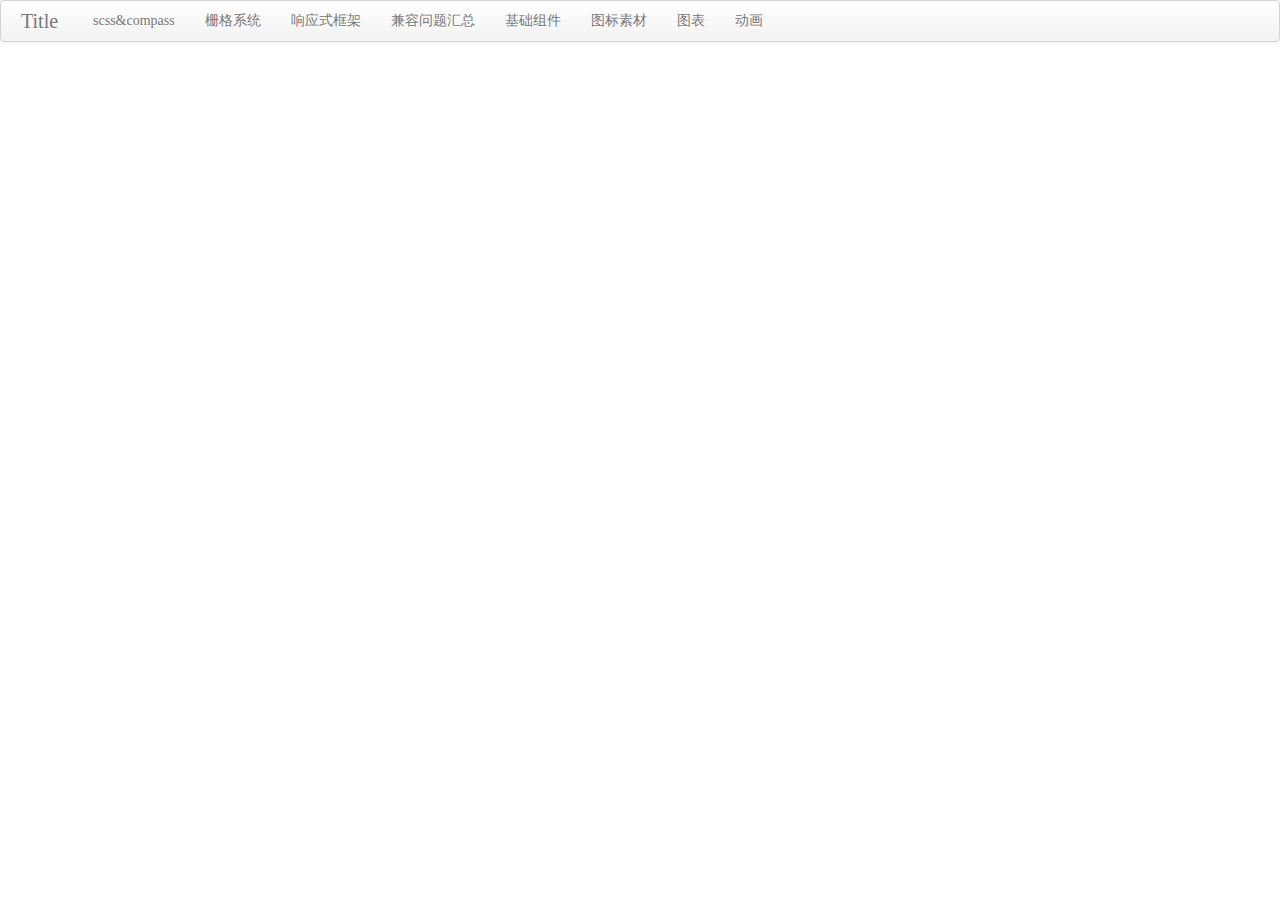
<file: index.html>
<!DOCTYPE html>
<html>
    <head>
      <meta charset=utf-8>
      <link type="text/css" rel="stylesheet" href="bootstrap.css"/>
  		<link type="text/css" rel="stylesheet" href="stylesheets/screen.css"/>
  		<link type="text/css" rel="stylesheet" href="demo_self.css"/>
  		<link type="text/css" rel="stylesheet" href="prettify.css"/>
  		<link type="text/css" rel="stylesheet" href="960_24_col.css"/>
    </head>
    <body onload="prettyPrint()">
        <div class="navbar">
          <div class="navbar-inner">
            <a class="brand" href="index.html">Title</a>
            <ul class="nav">
              <li><a href="compass.html">scss&compass</a></li>
              <li><a href="grid.html">栅格系统</a></li>
              <li><a href="#">响应式框架</a></li>
              <li><a href="compatibility.html">兼容问题汇总</a></li>
              <li><a href="form_group.html">基础组件</a></li>
              <li><a href="icon.html">图标素材</a></li>
              <li><a href="#">图表</a></li>
              <li><a href="#">动画</a></li>
            </ul>
          </div>
        </div>
		<div class="container_24">
            
		</div>
		<script type="text/javascript" src="jquery-1.7.1.min.js"></script>
        <!--[if IE]>
        <script type="text/javascript" src="form_type.js"></script>
        <![endif]-->
        <script type="text/javascript" src="prettify.js"></script>
		<script type="text/javascript" src="select.js"></script>
		<script type="text/javascript" src="bootstrap.js"></script>
        <script type="text/javascript" src="Livevalidation.js"></script>
         <script type="text/javascript" src="number.js"></script>
    </body>
</html>
</file>
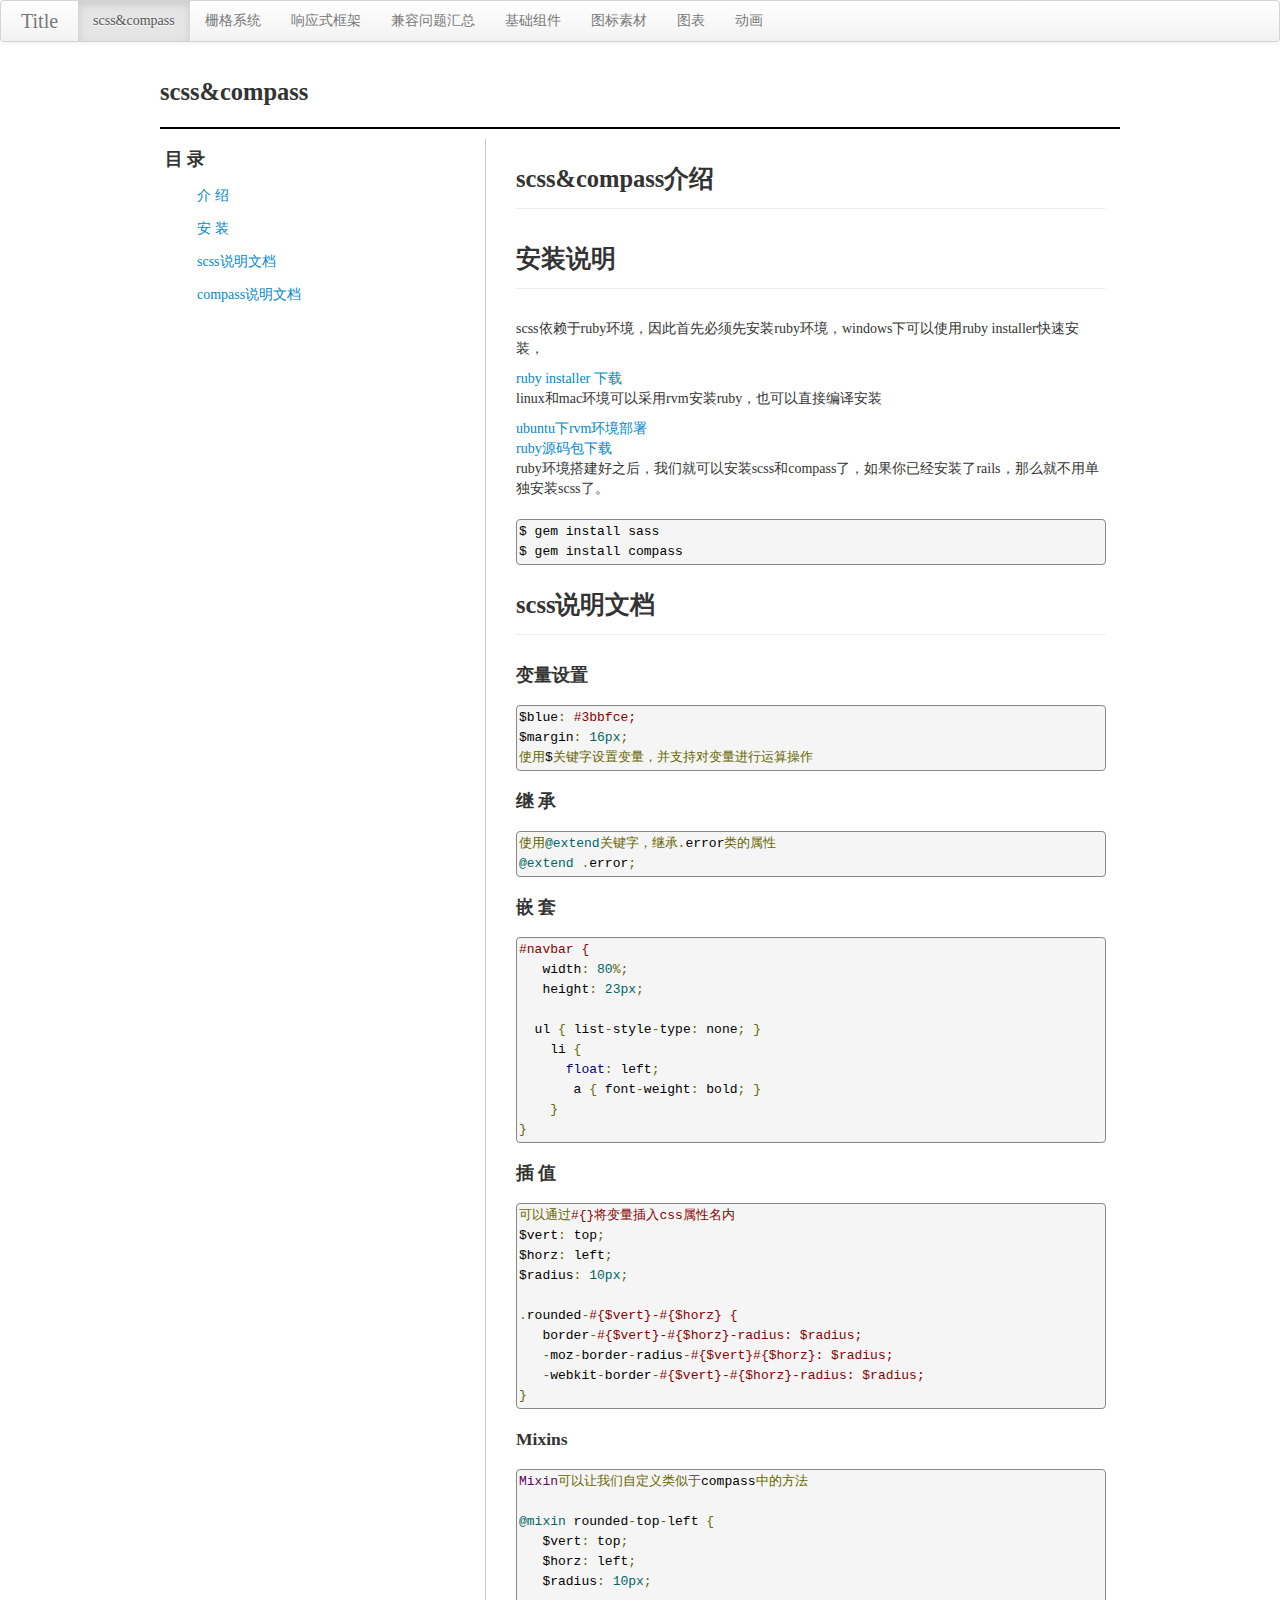
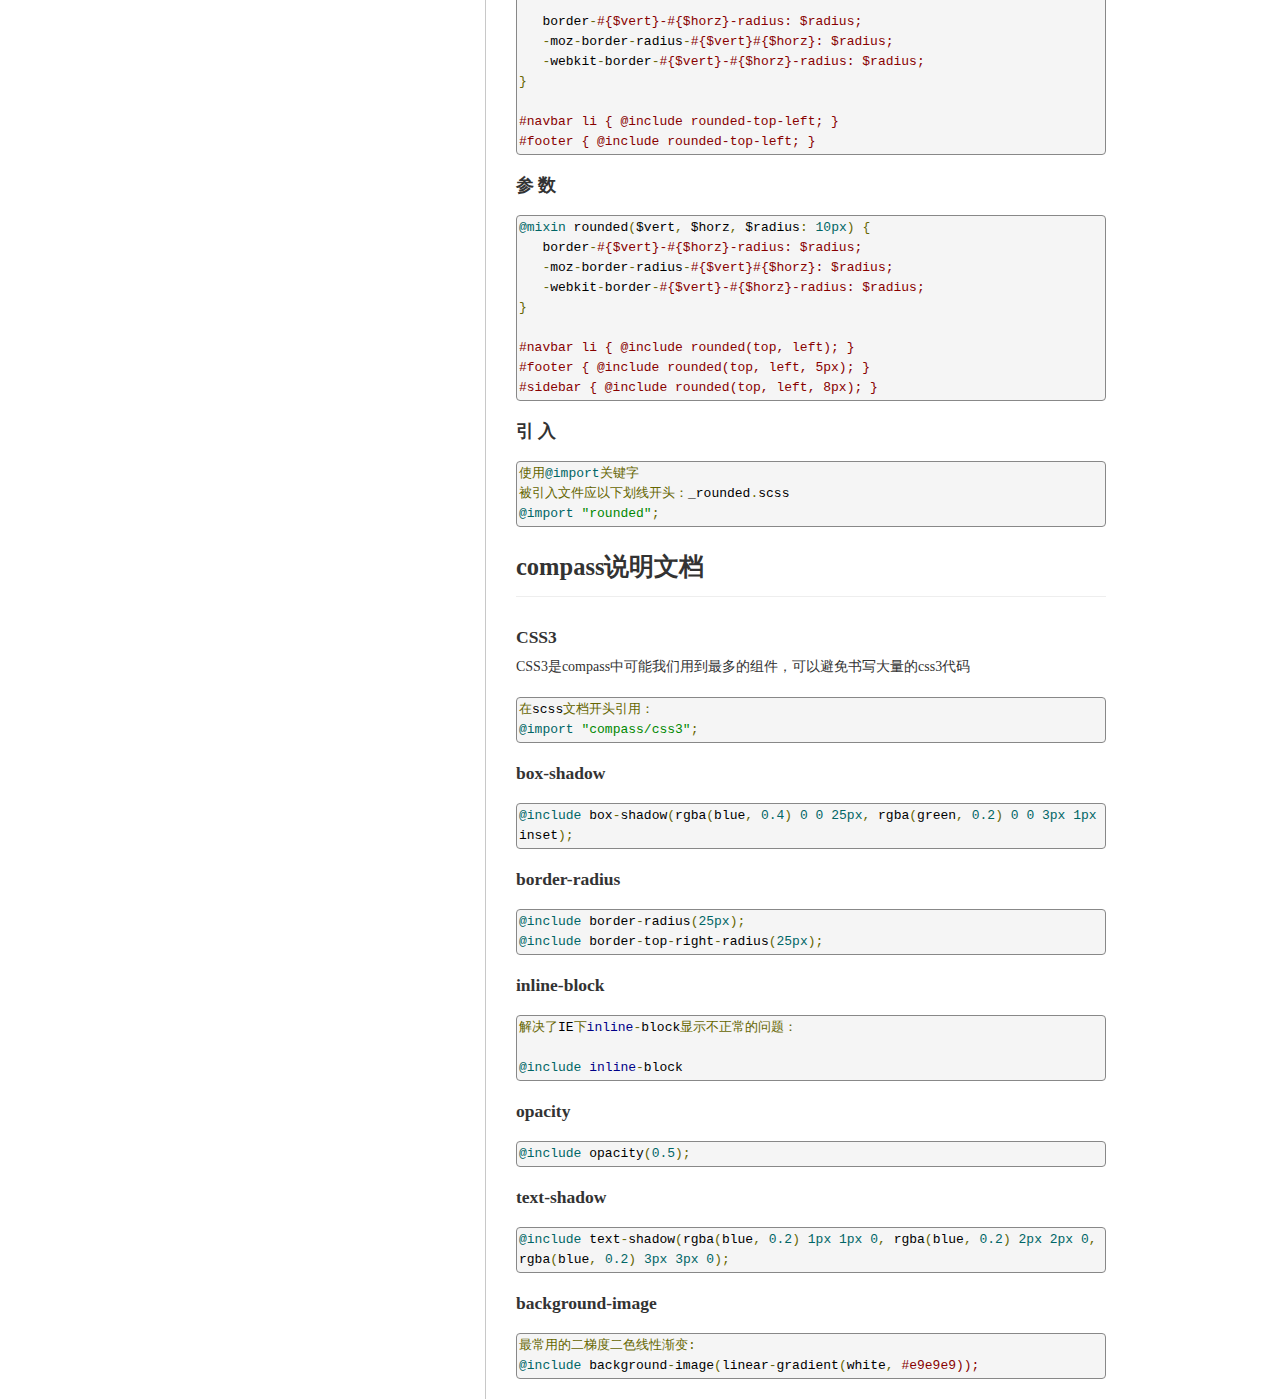
<file: compass.html>
<!DOCTYPE html>
<html>
    <head>
      <meta charset=utf-8>
      <link type="text/css" rel="stylesheet" href="bootstrap.css"/>
  		<link type="text/css" rel="stylesheet" href="stylesheets/screen.css"/>
  		<link type="text/css" rel="stylesheet" href="demo_self.css"/>
  		<link type="text/css" rel="stylesheet" href="prettify.css"/>
  		<link type="text/css" rel="stylesheet" href="960_24_col.css"/>
    </head>
    <body onload="prettyPrint()">
        <div class="navbar">
          <div class="navbar-inner">
            <a class="brand" href="index.html">Title</a>
            <ul class="nav">
              <li class="active"><a href="#">scss&compass</a></li>
              <li><a href="grid.html">栅格系统</a></li>
              <li><a href="#">响应式框架</a></li>
              <li><a href="compatibility.html">兼容问题汇总</a></li>
              <li><a href="form_group.html">基础组件</a></li>
              <li><a href="icon.html">图标素材</a></li>
              <li><a href="#">图表</a></li>
              <li><a href="#">动画</a></li>
            </ul>
          </div>
        </div>
		<div class="container_24">
            <h3 class="infoTitle">scss&compass</h3>
            <div class="leftside grid_8">
                <h4>目 录</h4>
                <div class="row indexcontent">
                    <ul class="nav nav-pills nav-stacked">
                        <li><a href="#">介 绍</a></li>
                        <li><a href="#">安 装</a></li>
                        <li><a href="#">scss说明文档</a></li>
						 <li><a href="#">compass说明文档</a></li>
                    </ul>
                </div>
            </div>
            <div class="rightside grid_15">
        		<h3 class="page-header">scss&compass介绍</h3>
    			<p></p>
    			<h3 class="page-header">安装说明</h3>
    			<p>scss依赖于ruby环境，因此首先必须先安装ruby环境，windows下可以使用ruby installer快速安装，</p>
    			<a href = "http://rubyinstaller.org/downloads">ruby installer 下载</a>
    			<p>linux和mac环境可以采用rvm安装ruby，也可以直接编译安装</p>
    			<a href = "http://ruby-china.org/wiki/install-rails-on-ubuntu-12-04-server">ubuntu下rvm环境部署</a></br>
    			<a href = "http://www.ruby-lang.org/en/downloads/">ruby源码包下载</a>
    			<p>ruby环境搭建好之后，我们就可以安装scss和compass了，如果你已经安装了rails，那么就不用单独安装scss了。
                </p>
                <pre class="prettyprint" style="white-space:pre-line;">
                    $ gem install sass 
                    $ gem install compass         
                </pre>
    			<h3 class="page-header">scss说明文档</h3>
    			<h4>变量设置</h4>
                <pre class="prettyprint" style="white-space:pre-line;">
                    $blue: #3bbfce;
                    $margin: 16px;
                    使用$关键字设置变量，并支持对变量进行运算操作
                </pre>
                <h4>继 承</h4>
                <pre class="prettyprint" style="white-space:pre-line;">
                    使用@extend关键字，继承.error类的属性
                     @extend .error;
                </pre>
                <h4>嵌 套</h4>
                <pre class="prettyprint" style="white-space:pre-line;">
                    #navbar {
                     &nbsp&nbsp width: 80%;
                     &nbsp&nbsp height: 23px;

                      &nbsp&nbspul { list-style-type: none; }
                      &nbsp&nbsp&nbsp&nbspli {
                        &nbsp&nbsp&nbsp&nbsp&nbsp&nbspfloat: left;
                       &nbsp&nbsp&nbsp&nbsp&nbsp&nbsp a { font-weight: bold; }
                      &nbsp&nbsp&nbsp&nbsp}
                    }
                </pre>
                <h4>插 值</h4>
                <pre class="prettyprint" style="white-space:pre-line;">
                    可以通过#{}将变量插入css属性名内
                    $vert: top;
                    $horz: left;
                    $radius: 10px;

                    .rounded-#{$vert}-#{$horz} {
                      &nbsp&nbsp border-#{$vert}-#{$horz}-radius: $radius;
                      &nbsp&nbsp -moz-border-radius-#{$vert}#{$horz}: $radius;
                      &nbsp&nbsp -webkit-border-#{$vert}-#{$horz}-radius: $radius;
                    }
                </pre>
                <h4>Mixins</h4>
                <pre class="prettyprint" style="white-space:pre-line;">
                    Mixin可以让我们自定义类似于compass中的方法
                    
                    @mixin rounded-top-left {
                    &nbsp&nbsp  $vert: top;
                    &nbsp&nbsp  $horz: left;
                    &nbsp&nbsp  $radius: 10px;

                    &nbsp&nbsp  border-#{$vert}-#{$horz}-radius: $radius;
                    &nbsp&nbsp  -moz-border-radius-#{$vert}#{$horz}: $radius;
                    &nbsp&nbsp  -webkit-border-#{$vert}-#{$horz}-radius: $radius;
                    }

                    #navbar li { @include rounded-top-left; }
                    #footer { @include rounded-top-left; }
                </pre>
                <h4>参 数</h4>
                <pre class="prettyprint" style="white-space:pre-line;">
                    @mixin rounded($vert, $horz, $radius: 10px) {
                    &nbsp&nbsp  border-#{$vert}-#{$horz}-radius: $radius;
                    &nbsp&nbsp  -moz-border-radius-#{$vert}#{$horz}: $radius;
                    &nbsp&nbsp  -webkit-border-#{$vert}-#{$horz}-radius: $radius;
                    }

                    #navbar li { @include rounded(top, left); }
                    #footer { @include rounded(top, left, 5px); }
                    #sidebar { @include rounded(top, left, 8px); }
                </pre>
                <h4>引 入</h4>
                <pre class="prettyprint" style="white-space:pre-line;">
                   使用@import关键字
                   被引入文件应以下划线开头：_rounded.scss
                   @import "rounded";
                </pre>
                
    			<h3 class="page-header">compass说明文档</h3>
    			<h4>CSS3</h4>
                <p>CSS3是compass中可能我们用到最多的组件，可以避免书写大量的css3代码</p>
                <pre class="prettyprint" style="white-space:pre-line;">
                    在scss文档开头引用：
                    @import "compass/css3";
                </pre>
                <h4>box-shadow</h4>
                 <pre class="prettyprint" style="white-space:pre-line;">
                     @include box-shadow(rgba(blue, 0.4) 0 0 25px, rgba(green, 0.2) 0 0 3px 1px inset);
                 </pre>
                 <h4>border-radius</h4>
                 <pre class="prettyprint" style="white-space:pre-line;">
                     @include border-radius(25px);
                     @include border-top-right-radius(25px); 
                 </pre>
                 <h4>inline-block</h4>
                 <pre class="prettyprint" style="white-space:pre-line;">
                    解决了IE下inline-block显示不正常的问题：
                    
                    @include inline-block
                 </pre>
                 <h4>opacity</h4>
                 <pre class="prettyprint" style="white-space:pre-line;">
                 @include opacity(0.5); 
                 </pre>
                 <h4>text-shadow</h4>
                 <pre class="prettyprint" style="white-space:pre-line;">
                 @include text-shadow(rgba(blue, 0.2) 1px 1px 0, rgba(blue, 0.2) 2px 2px 0, rgba(blue, 0.2) 3px 3px 0);
                 </pre>
                 <h4>background-image</h4>
                 <pre class="prettyprint" style="white-space:pre-line;">
                     最常用的二梯度二色线性渐变:
                     @include background-image(linear-gradient(white, #e9e9e9)); 
                 </pre>
            </div>
		</div>
		<script type="text/javascript" src="jquery-1.7.1.min.js"></script>
        <!--[if IE]>
        <script type="text/javascript" src="form_type.js"></script>
        <![endif]-->
        <script type="text/javascript" src="prettify.js"></script>
		<script type="text/javascript" src="select.js"></script>
		<script type="text/javascript" src="bootstrap.js"></script>
        <script type="text/javascript" src="Livevalidation.js"></script>
         <script type="text/javascript" src="number.js"></script>
		<script type="text/javascript">
			$(document).ready(function() {
			 $("#my_select").JSelect();
             $(".numberup").numchange();
             $(".numberdown").numchange();

              $('#myTab a').click(function (e) {
                e.preventDefault();
                $(this).tab('show');
              })

              $('#myTab a:first').tab('show');
           
		});	
            
		</script>
		<script src="jquery.validity.js"></script>
        <script>
            $("form").validity(function() {
                $("#requiredInput").require();
				$("#testmatch").require().match(/^\w{7,256}$/, "密码必须大于6位");
            });	
            var email = new LiveValidation('email');
            email.add( Validate.Email , { failureMessage: "请输入正确的邮箱格式" } );
            email.add( Validate.Presence, { failureMessage: "邮箱不能为空" } );
            var password = new LiveValidation('password');
            password.add( Validate.Length, { minimum: 6 } ,{ failureMessage: "密码必须大于6位" });
            password.add( Validate.Presence, { failureMessage: "密码不能为空" } );
        </script>
       
    </body>
</html>
</file>
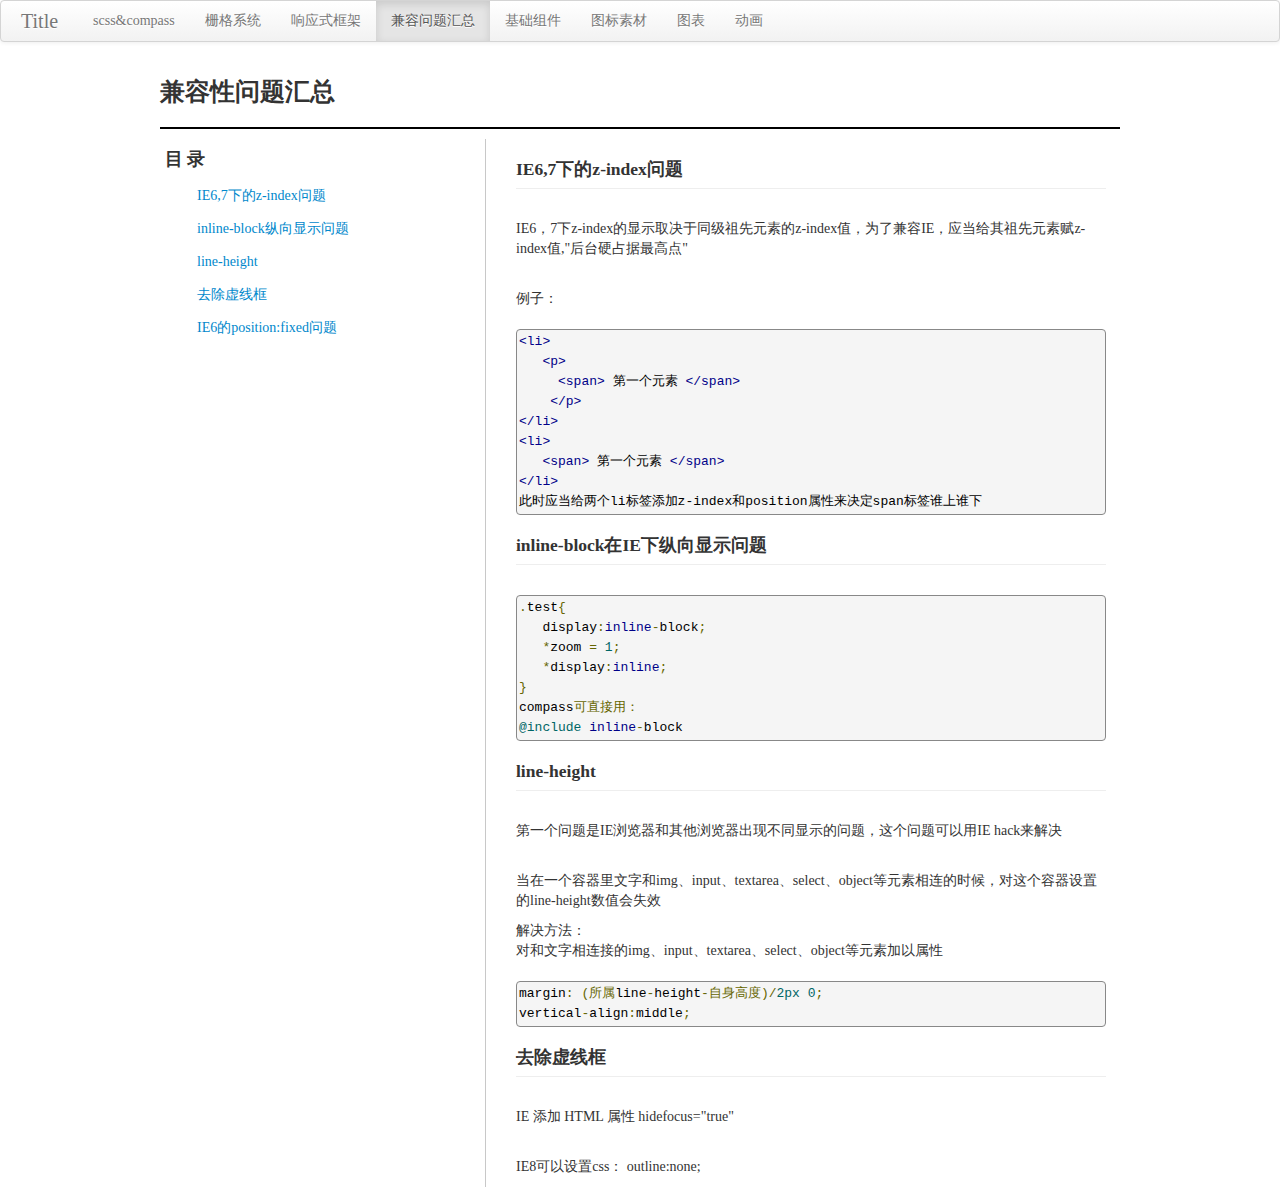
<file: compatibility.html>
<!DOCTYPE html>
<html>
    <head>
      <meta charset=utf-8>
      <link rel="shortcut icon" href="image/favicon.ico">
      <link type="text/css" rel="stylesheet" href="bootstrap.css"/>
  	  <link type="text/css" rel="stylesheet" href="stylesheets/screen.css"/>
  	  <link type="text/css" rel="stylesheet" href="demo_self.css"/>
  	  <link type="text/css" rel="stylesheet" href="prettify.css"/>
  	  <link type="text/css" rel="stylesheet" href="960_24_col.css"/>
    </head>
    <body onload="prettyPrint()">
        <div class="navbar">
          <div class="navbar-inner">
            <a class="brand" href="index.html">Title</a>
            <ul class="nav">
              <li><a href="compass.html">scss&compass</a></li>
              <li><a href="grid.html">栅格系统</a></li>
              <li><a href="#">响应式框架</a></li>
              <li class="active"><a href="#">兼容问题汇总</a></li>
              <li><a href="form_group.html">基础组件</a></li>
              <li><a href="icon.html">图标素材</a></li>
              <li><a href="#">图表</a></li>
              <li><a href="#">动画</a></li>
            </ul>
          </div>
        </div>
		<div class="container_24">
            <h3 class="infoTitle">兼容性问题汇总</h3>
            <div class="leftside grid_8">
                <h4>目 录</h4>
                <div class="row indexcontent">
                    <ul class="nav nav-pills nav-stacked">
                        <li><a href="#">IE6,7下的z-index问题</a></li>
                        <li><a href="#">inline-block纵向显示问题</a></li>
                        <li><a href="#">line-height</a></li>
						<li><a href="#">去除虚线框</a></li>
                        <li><a href="#">IE6的position:fixed问题</a></li>
                    </ul>
                </div>
            </div>
            <div class="rightside grid_15">
        		<h4 class="page-header">IE6,7下的z-index问题</h4>
				<p>IE6，7下z-index的显示取决于同级祖先元素的z-index值，为了兼容IE，应当给其祖先元素赋z-index值,"后台硬占据最高点"</p></br>
                <p>例子：</p>
                <pre class="prettyprint" style="white-space:pre-line;">
                    &ltli>
                        &nbsp&nbsp &ltp>
                           &nbsp&nbsp&nbsp&nbsp &ltspan> 第一个元素 &lt/span>
                            &nbsp&nbsp&nbsp&nbsp&lt/p>
                    &lt/li>
                    &ltli>
                       &nbsp&nbsp &ltspan> 第一个元素 &lt/span>
                    &lt/li>
                    此时应当给两个li标签添加z-index和position属性来决定span标签谁上谁下
                </pre>
				<h4 class="page-header">inline-block在IE下纵向显示问题</h4>
                <pre class="prettyprint" style="white-space:pre-line;">
                    .test{
                       &nbsp&nbsp display:inline-block;
                       &nbsp&nbsp *zoom = 1;
                       &nbsp&nbsp *display:inline;
                    }
                    compass可直接用：
                    @include inline-block
                </pre>
                <h4 class="page-header">line-height</h4>
                <p>第一个问题是IE浏览器和其他浏览器出现不同显示的问题，这个问题可以用IE hack来解决</p></br>
                <p>当在一个容器里文字和img、input、textarea、select、object等元素相连的时候，对这个容器设置的line-height数值会失效</p>
                <p>解决方法：</br>
                    对和文字相连接的img、input、textarea、select、object等元素加以属性</br>
                </p>
                <pre class="prettyprint" style="white-space:pre-line;">
                margin: (所属line-height-自身高度)/2px 0; 
                vertical-align:middle;
                </pre>
                <h4 class="page-header">去除虚线框</h4>
                <p>IE 添加 HTML 属性 hidefocus="true"</p></br>
                <p>IE8可以设置css： outline:none;</p>
            </div>
		</div>
		<script type="text/javascript" src="jquery-1.7.1.min.js"></script>
        <!--[if IE]>
        <script type="text/javascript" src="form_type.js"></script>
        <![endif]-->
        <script type="text/javascript" src="prettify.js"></script>
		<script type="text/javascript" src="select.js"></script>
		<script type="text/javascript" src="bootstrap.js"></script>
        <script type="text/javascript" src="Livevalidation.js"></script>
        <script type="text/javascript" src="number.js"></script>
    </body>
</html>
</file>
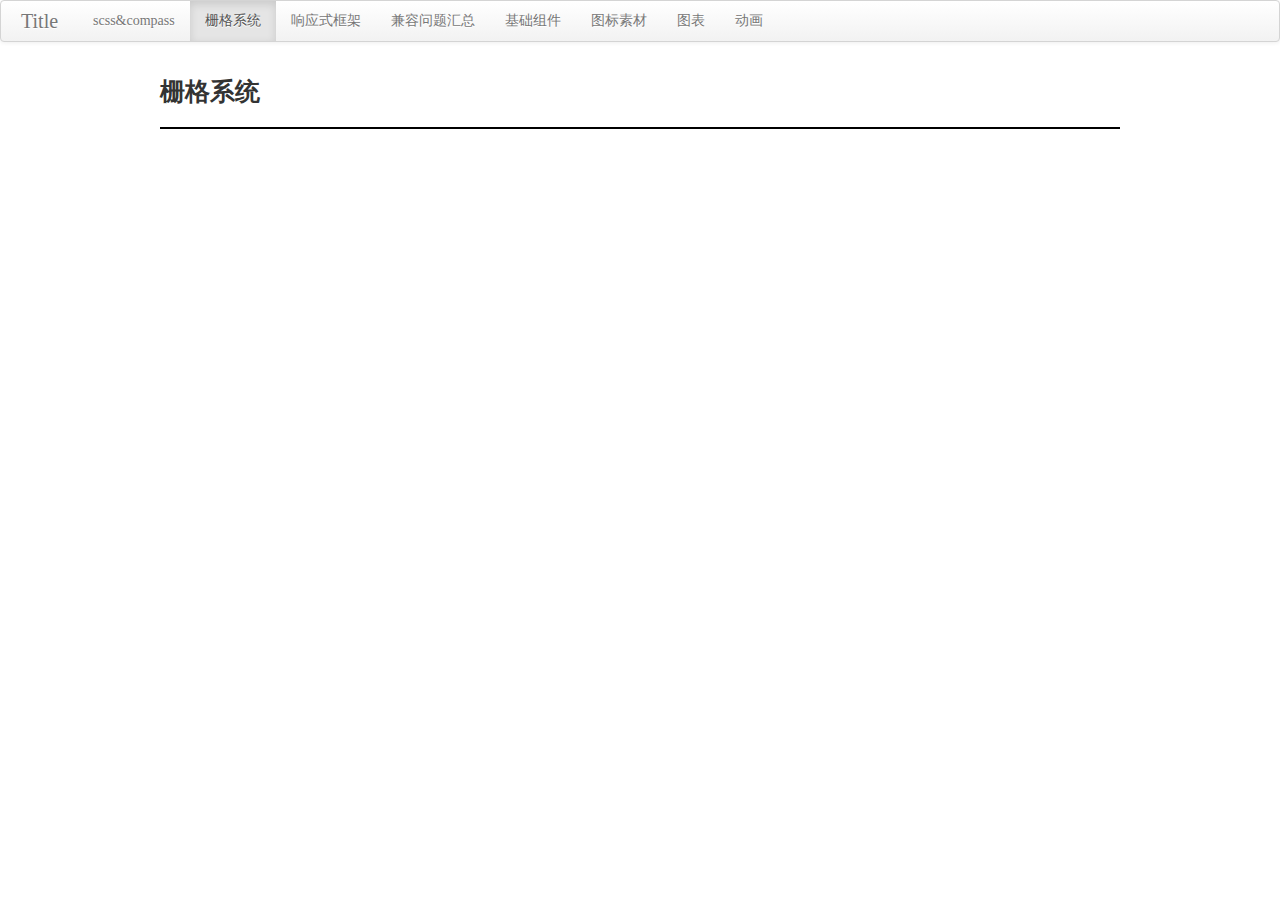
<file: grid.html>
<!DOCTYPE html>
<html>
    <head>
      <meta charset=utf-8>
      <link type="text/css" rel="stylesheet" href="bootstrap.css"/>
  		<link type="text/css" rel="stylesheet" href="stylesheets/screen.css"/>
  		<link type="text/css" rel="stylesheet" href="demo_self.css"/>
  		<link type="text/css" rel="stylesheet" href="prettify.css"/>
  		<link type="text/css" rel="stylesheet" href="960_24_col.css"/>
    </head>
    <body onload="prettyPrint()">
        <div class="navbar">
          <div class="navbar-inner">
            <a class="brand" href="index.html">Title</a>
            <ul class="nav">
              <li><a href="compass.html">scss&compass</a></li>
              <li class="active"><a href="grid.html">栅格系统</a></li>
              <li><a href="#">响应式框架</a></li>
              <li><a href="compatibility.html">兼容问题汇总</a></li>
              <li><a href="form_group.html">基础组件</a></li>
              <li><a href="icon.html">图标素材</a></li>
              <li><a href="#">图表</a></li>
              <li><a href="#">动画</a></li>
            </ul>
          </div>
        </div>
		<div class="container_24">
            <h3 class="infoTitle">栅格系统</h3>
		</div>
		<script type="text/javascript" src="jquery-1.7.1.min.js"></script>
        <!--[if IE]>
        <script type="text/javascript" src="form_type.js"></script>
        <![endif]-->
        <script type="text/javascript" src="prettify.js"></script>
		<script type="text/javascript" src="select.js"></script>
		<script type="text/javascript" src="bootstrap.js"></script>
        <script type="text/javascript" src="Livevalidation.js"></script>
         <script type="text/javascript" src="number.js"></script>
    </body>
</html>
</file>
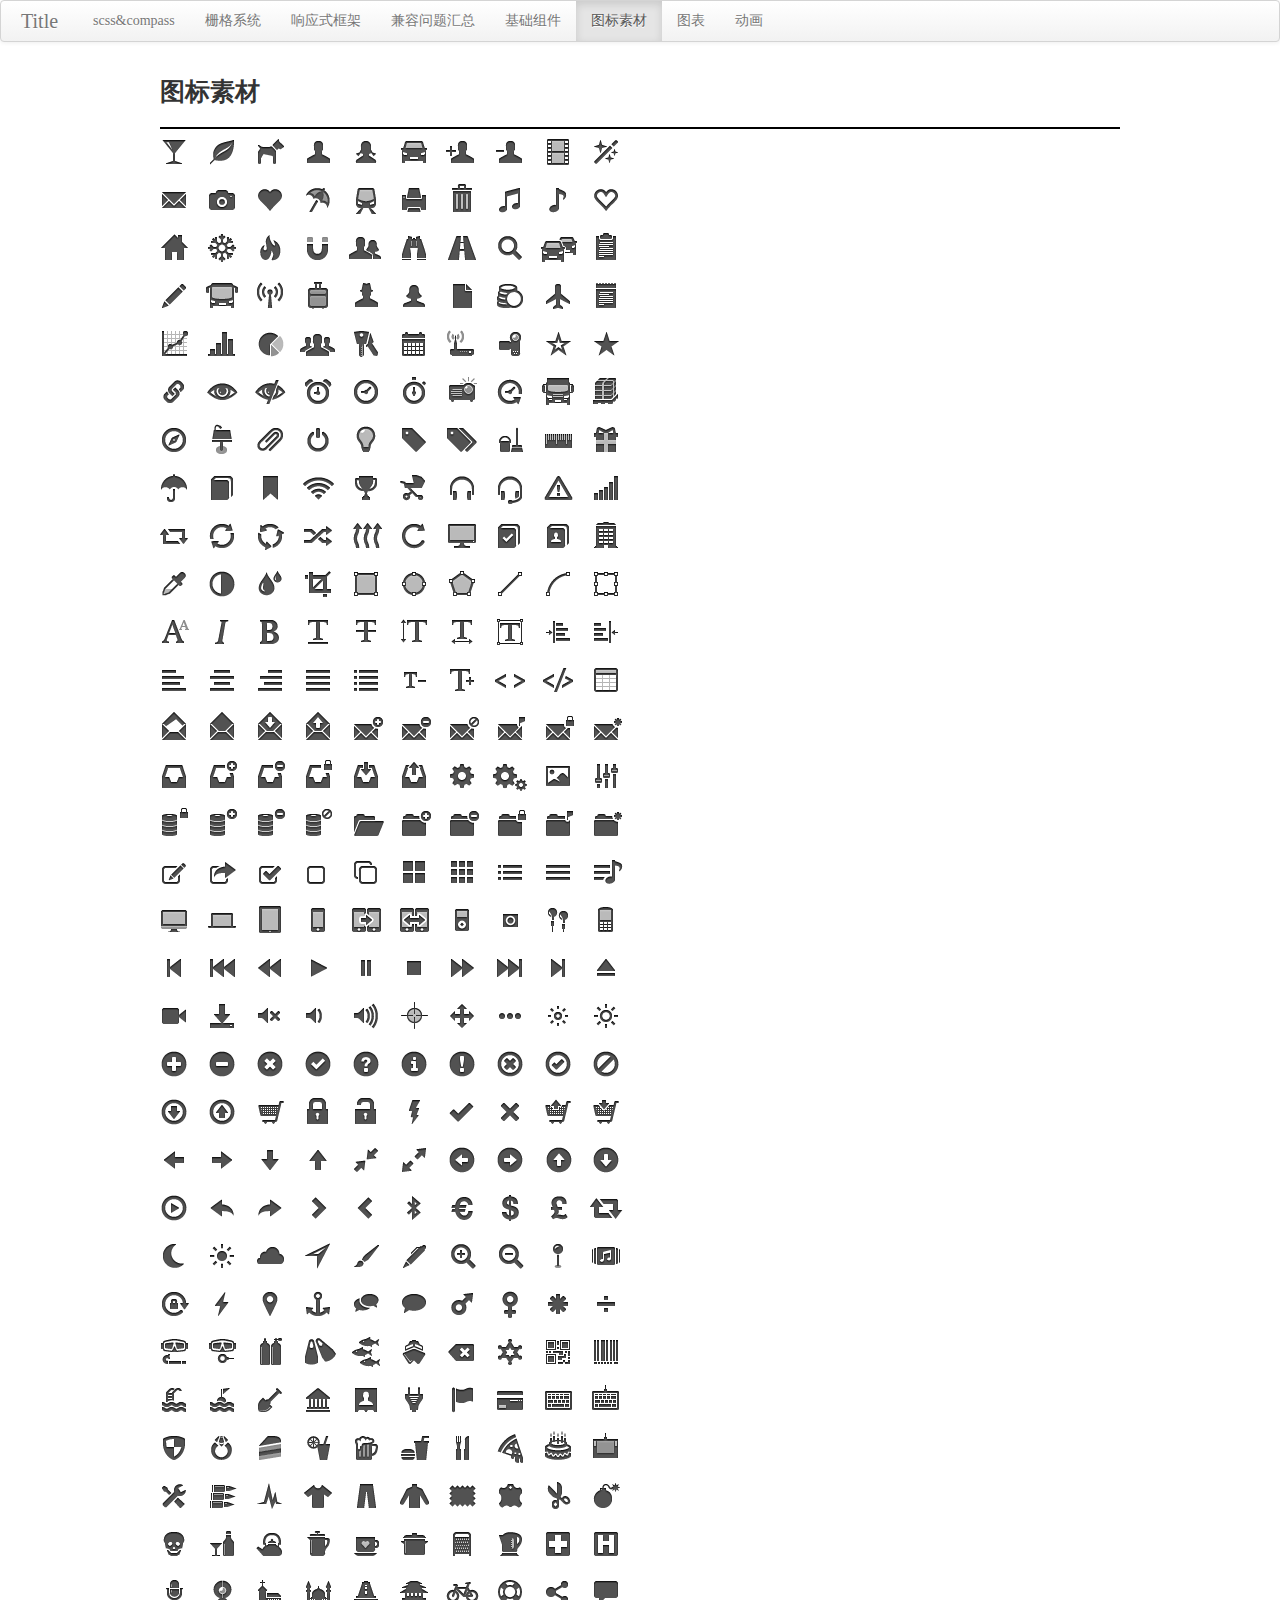
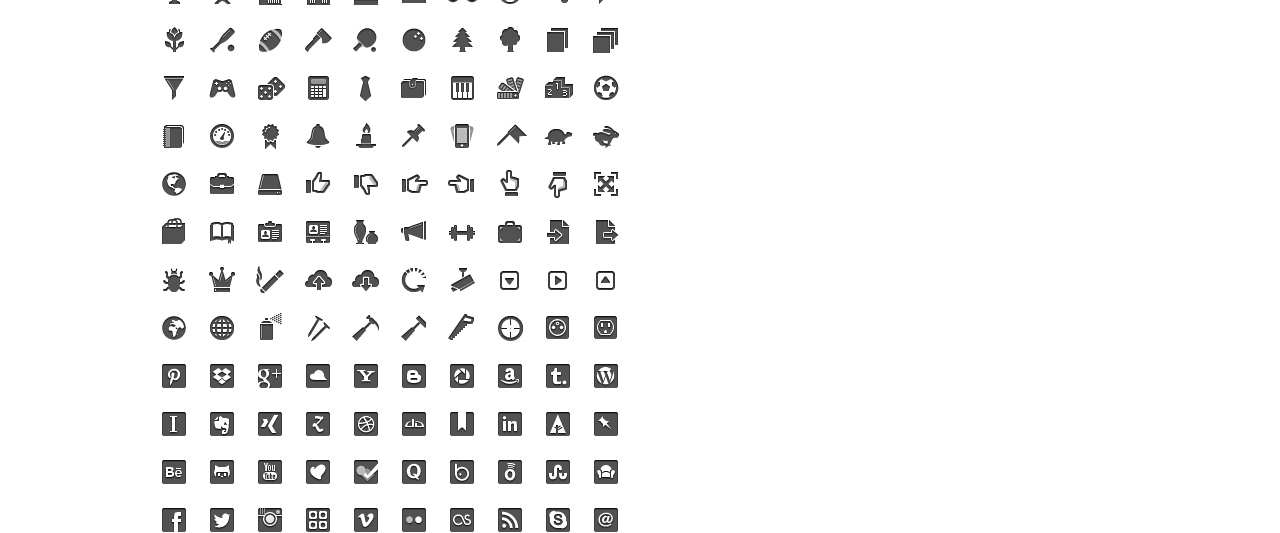
<file: icon.html>
<!DOCTYPE html>
<html>
    <head>
      <meta charset=utf-8>
      <link type="text/css" rel="stylesheet" href="bootstrap.css"/>
  		<link type="text/css" rel="stylesheet" href="stylesheets/screen.css"/>
  		<link type="text/css" rel="stylesheet" href="demo_self.css"/>
  		<link type="text/css" rel="stylesheet" href="prettify.css"/>
  		<link type="text/css" rel="stylesheet" href="960_24_col.css"/>
    </head>
    <body onload="prettyPrint()">
        <div class="navbar">
          <div class="navbar-inner">
            <a class="brand" href="index.html">Title</a>
            <ul class="nav">
              <li><a href="compass.html">scss&compass</a></li>
              <li><a href="grid.html">栅格系统</a></li>
              <li><a href="#">响应式框架</a></li>
              <li><a href="compatibility.html">兼容问题汇总</a></li>
              <li><a href="form_group.html">基础组件</a></li>
              <li class="active"><a href="#">图标素材</a></li>
              <li><a href="#">图表</a></li>
              <li><a href="#">动画</a></li>
            </ul>
          </div>
        </div>
		<div class="container_24">
            <h3 class="infoTitle">图标素材</h3>
            <img src="image/glyphicons.png"/>
		</div>
		<script type="text/javascript" src="jquery-1.7.1.min.js"></script>
        <!--[if IE]>
        <script type="text/javascript" src="form_type.js"></script>
        <![endif]-->
        <script type="text/javascript" src="prettify.js"></script>
		<script type="text/javascript" src="select.js"></script>
		<script type="text/javascript" src="bootstrap.js"></script>
        <script type="text/javascript" src="Livevalidation.js"></script>
         <script type="text/javascript" src="number.js"></script>
    </body>
</html>
</file>
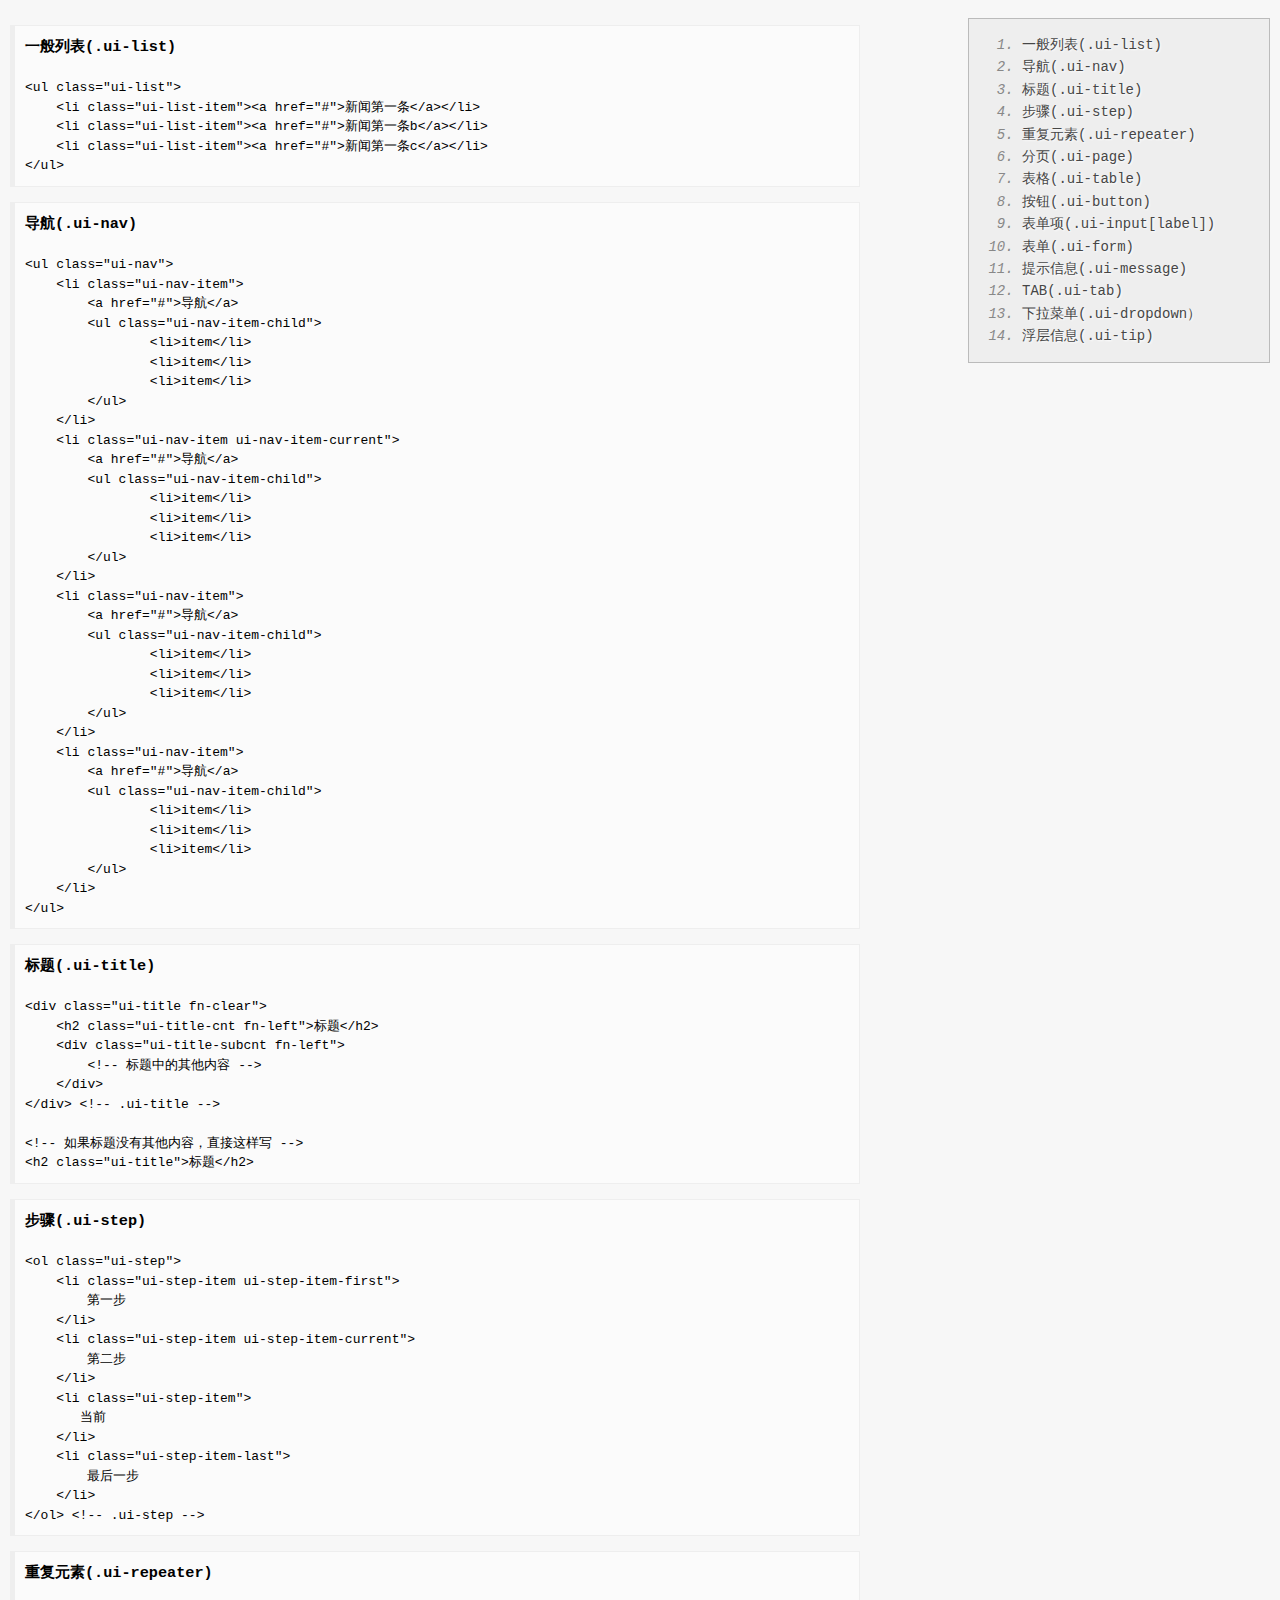
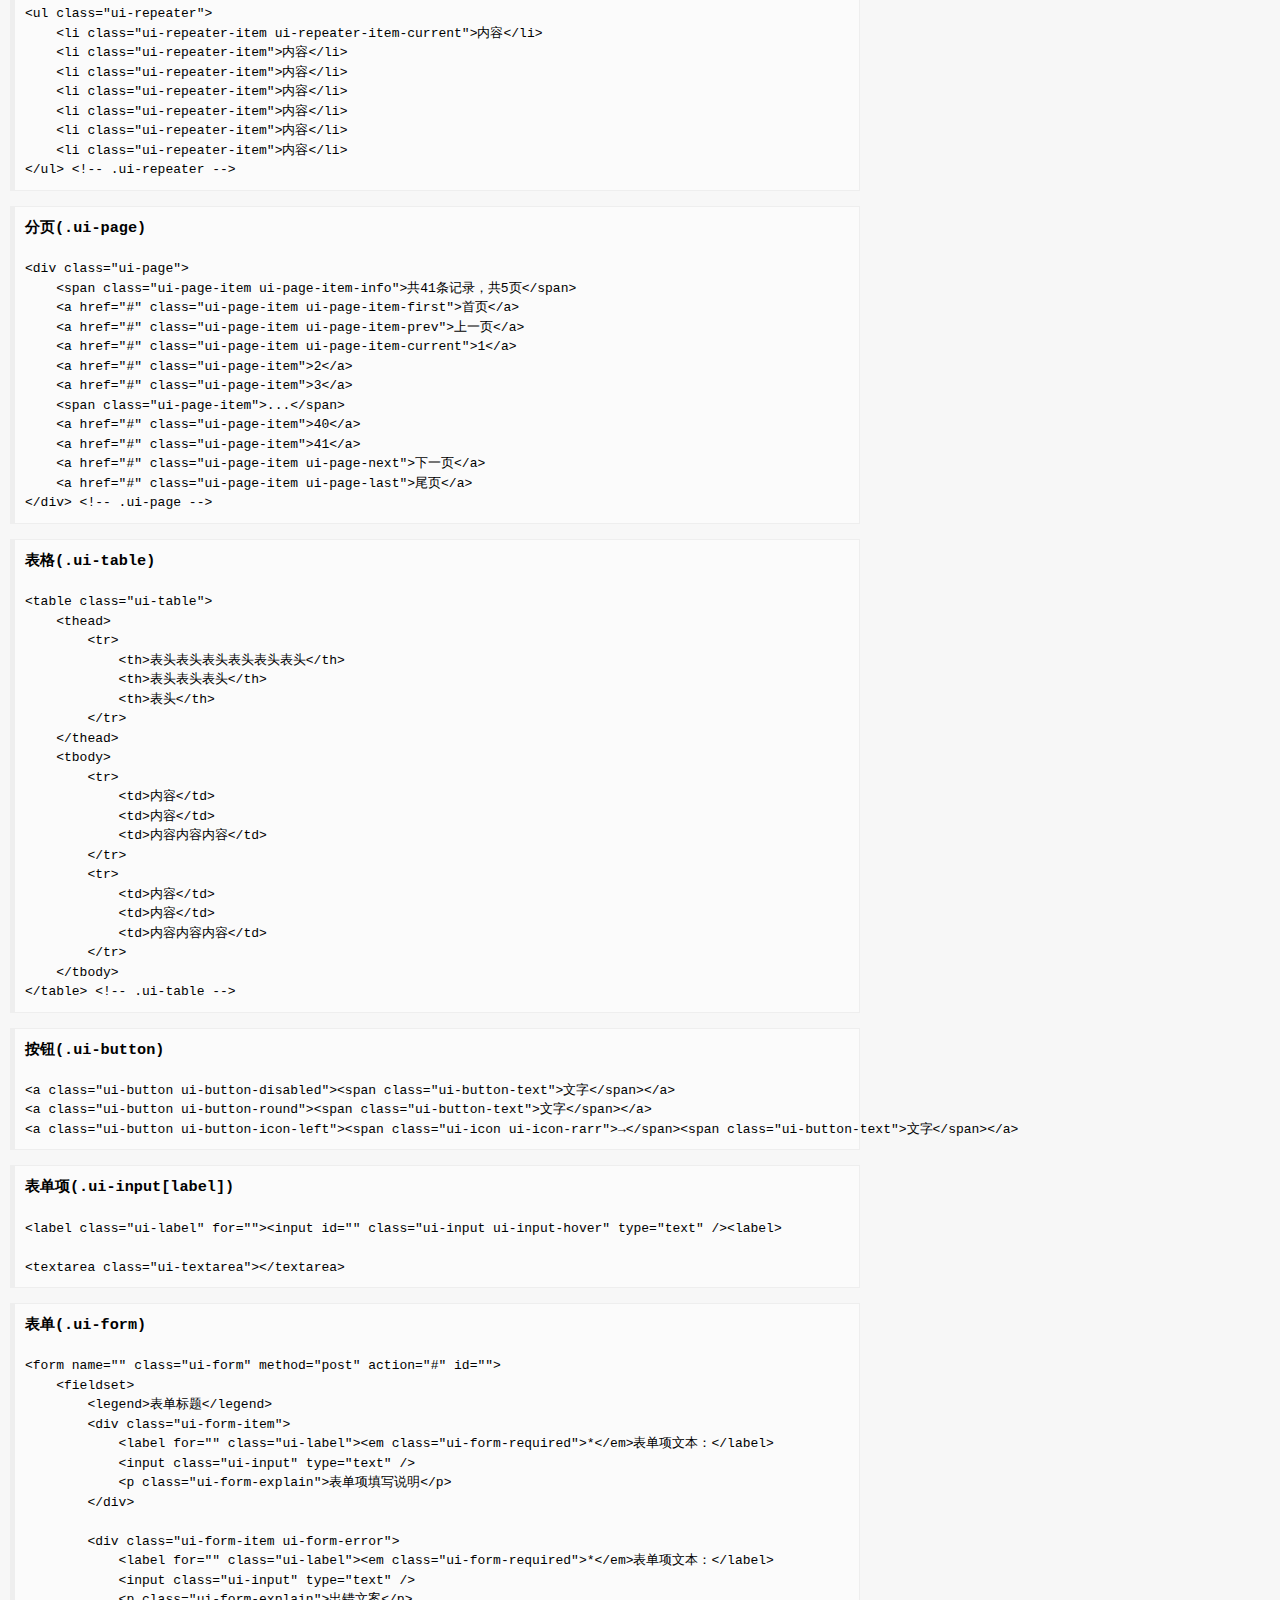
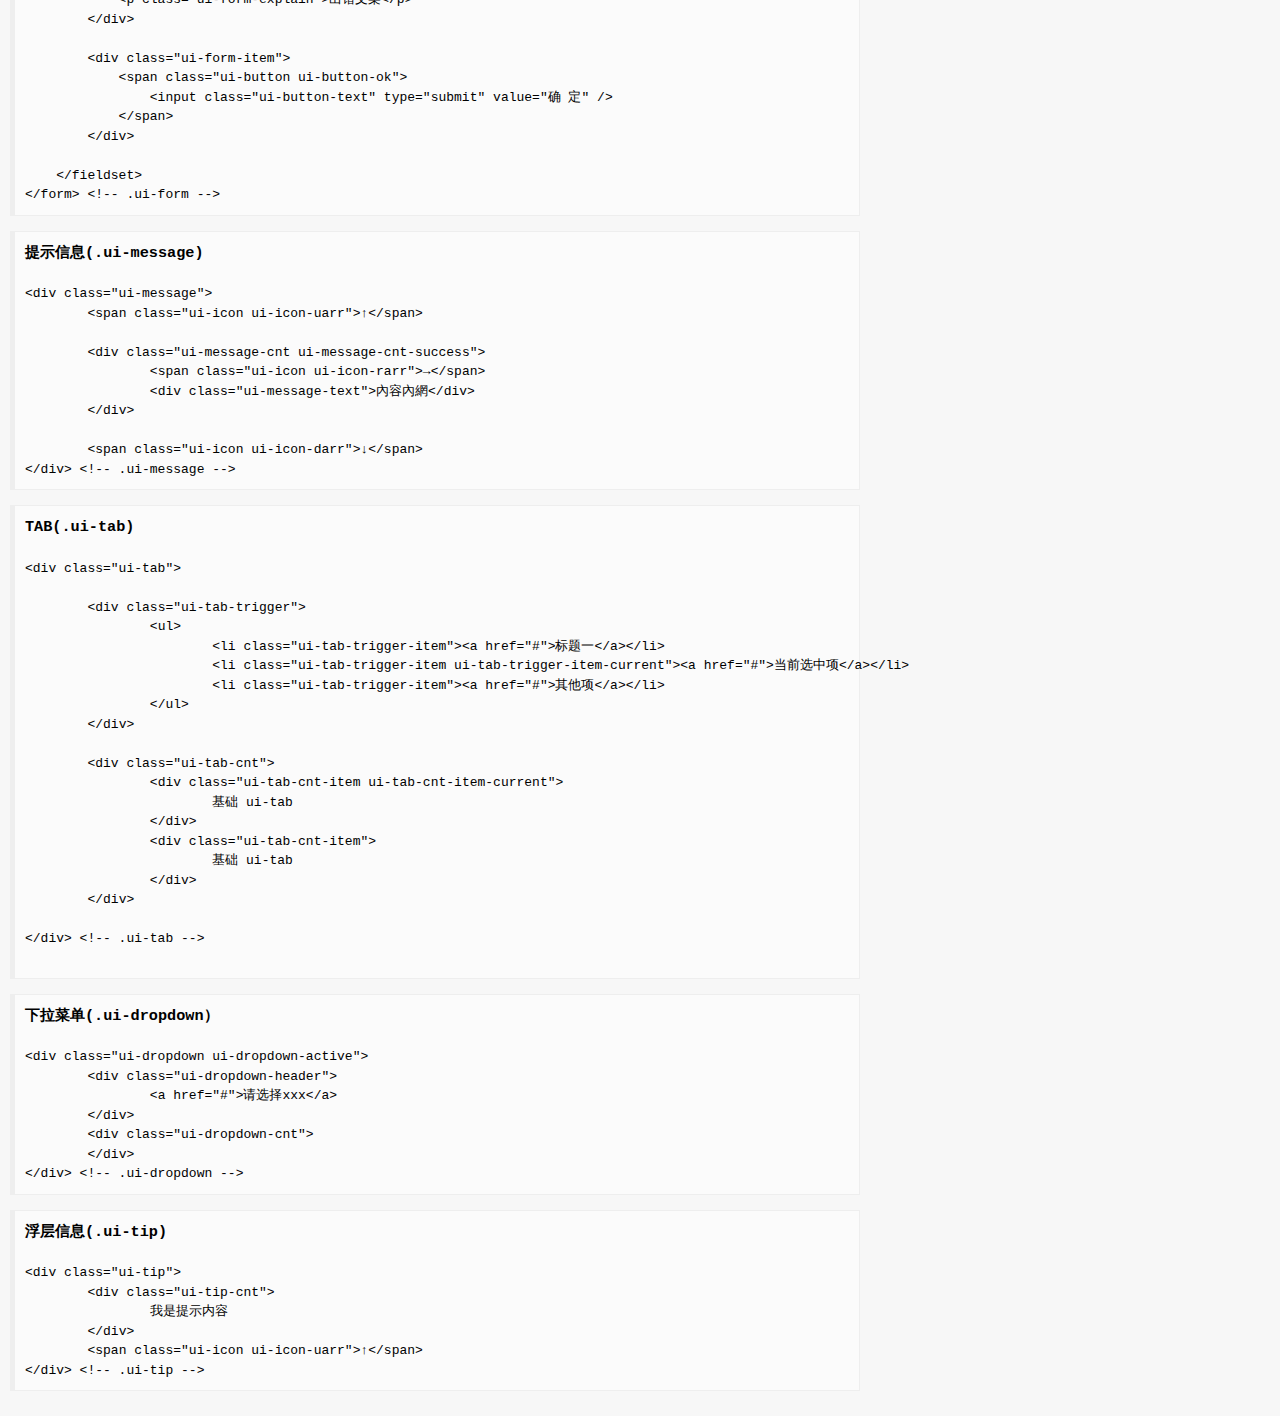
<file: Alice-master/tpl/tpl.html>
<!DOCTYPE HTML>
<html>
<head>
	<meta charset="utf-8">
    <title>Alice Components Template</title>
    <style type="text/css">
        *{margin:0;padding:0;line-height:1.5;}
        html{background:#f7f7f7;}
        body{width:850px;padding:10px;}

        .preview{width:800px;padding:20px 25px;margin-bottom:10px;font:12px/1.5 Courier, "Courier New", Arial, sans-serif;border:1px dotted #aaa;background:#fff;white-space:pre-wrap;ord-wrap:break-word;word-break:break-all;*zoom:1;}
        .preview h3{font:500 16px 'Microsoft Yahei';margin:0;color:#c30;}
        
        #g{width:250px;padding:15px 25px;background:#eee;border:1px solid #bbb;position:fixed;right:10px;top:18px;}
        #shortcut li{color:#888;margin-left:2em;font:italic 14px/1.6 Courier, 'Courier New';}
        #shortcut a{color:#464646;font-style:normal;text-decoration:none;text-shadow:1px 1px 2px #fff;}
        #shortcut a:hover{text-decoration:underline;}

        pre{font-size:13px;border:1px solid #eee;border-left-width:5px;font-family:Courier,'Courier New';margin:15px 0;padding:10px;background:#fbfbfb;}
    </style>
</head>
<body id="list-0">
<div id="g">
    <ol id="shortcut">

    </ol>   
    <div id="copied"></div>
</div>

<pre class="brush: xml">
<h3 id="link-0">一般列表(.ui-list)</h3>
&lt;ul class="ui-list"&gt;
    &lt;li class="ui-list-item"&gt;&lt;a href="#"&gt;新闻第一条&lt;/a&gt;&lt;/li&gt;
    &lt;li class="ui-list-item"&gt;&lt;a href="#"&gt;新闻第一条b&lt;/a&gt;&lt;/li&gt;
    &lt;li class="ui-list-item"&gt;&lt;a href="#"&gt;新闻第一条c&lt;/a&gt;&lt;/li&gt;
&lt;/ul&gt;
</pre>

<pre class="brush: xml">
<h3>导航(.ui-nav)</h3>
&lt;ul class="ui-nav"&gt;
    &lt;li class="ui-nav-item"&gt;
        &lt;a href="#"&gt;导航&lt;/a&gt;
        &lt;ul class="ui-nav-item-child"&gt;
        	&lt;li&gt;item&lt;/li&gt;
        	&lt;li&gt;item&lt;/li&gt;
        	&lt;li&gt;item&lt;/li&gt;
        &lt;/ul&gt;
    &lt;/li&gt;
    &lt;li class="ui-nav-item ui-nav-item-current"&gt;
        &lt;a href="#"&gt;导航&lt;/a&gt;
        &lt;ul class="ui-nav-item-child"&gt;
        	&lt;li&gt;item&lt;/li&gt;
        	&lt;li&gt;item&lt;/li&gt;
        	&lt;li&gt;item&lt;/li&gt;
        &lt;/ul&gt;
    &lt;/li&gt;
    &lt;li class="ui-nav-item"&gt;
        &lt;a href="#"&gt;导航&lt;/a&gt;
        &lt;ul class="ui-nav-item-child"&gt;
        	&lt;li&gt;item&lt;/li&gt;
        	&lt;li&gt;item&lt;/li&gt;
        	&lt;li&gt;item&lt;/li&gt;
        &lt;/ul&gt;
    &lt;/li&gt;
    &lt;li class="ui-nav-item"&gt;
        &lt;a href="#"&gt;导航&lt;/a&gt;
        &lt;ul class="ui-nav-item-child"&gt;
        	&lt;li&gt;item&lt;/li&gt;
        	&lt;li&gt;item&lt;/li&gt;
        	&lt;li&gt;item&lt;/li&gt;
        &lt;/ul&gt;
    &lt;/li&gt;
&lt;/ul&gt;
</pre>

<pre class="brush: xml">
<h3>标题(.ui-title)</h3>
&lt;div class="ui-title fn-clear"&gt;
    &lt;h2 class="ui-title-cnt fn-left"&gt;标题&lt;/h2&gt;
    &lt;div class="ui-title-subcnt fn-left"&gt;
        &lt;!-- 标题中的其他内容 --&gt;
    &lt;/div&gt;
&lt;/div&gt; &lt;!-- .ui-title --&gt;

&lt;!-- 如果标题没有其他内容，直接这样写 --&gt;
&lt;h2 class="ui-title"&gt;标题&lt;/h2&gt;
</pre>

<pre class="brush: xml">
<h3>步骤(.ui-step)</h3>
&lt;ol class="ui-step"&gt;
    &lt;li class="ui-step-item ui-step-item-first"&gt;
        第一步
    &lt;/li&gt;
    &lt;li class="ui-step-item ui-step-item-current"&gt;
        第二步
    &lt;/li&gt;
    &lt;li class="ui-step-item"&gt;
       当前
    &lt;/li&gt;
    &lt;li class="ui-step-item-last"&gt;
        最后一步
    &lt;/li&gt;
&lt;/ol&gt; &lt;!-- .ui-step --&gt;
</pre>

<pre class="brush: xml">
<h3>重复元素(.ui-repeater)</h3>
&lt;ul class="ui-repeater"&gt;
    &lt;li class="ui-repeater-item ui-repeater-item-current"&gt;内容&lt;/li&gt;
    &lt;li class="ui-repeater-item"&gt;内容&lt;/li&gt;
    &lt;li class="ui-repeater-item"&gt;内容&lt;/li&gt;
    &lt;li class="ui-repeater-item"&gt;内容&lt;/li&gt;
    &lt;li class="ui-repeater-item"&gt;内容&lt;/li&gt;
    &lt;li class="ui-repeater-item"&gt;内容&lt;/li&gt;
    &lt;li class="ui-repeater-item"&gt;内容&lt;/li&gt;
&lt;/ul&gt; &lt;!-- .ui-repeater --&gt;
</pre>

<pre class="brush: xml">
<h3>分页(.ui-page)</h3>
&lt;div class="ui-page"&gt;
    &lt;span class="ui-page-item ui-page-item-info"&gt;共41条记录，共5页&lt;/span&gt;
    &lt;a href="#" class="ui-page-item ui-page-item-first"&gt;首页&lt;/a&gt;
    &lt;a href="#" class="ui-page-item ui-page-item-prev"&gt;上一页&lt;/a&gt;
    &lt;a href="#" class="ui-page-item ui-page-item-current"&gt;1&lt;/a&gt;
    &lt;a href="#" class="ui-page-item"&gt;2&lt;/a&gt;
    &lt;a href="#" class="ui-page-item"&gt;3&lt;/a&gt;
    &lt;span class="ui-page-item"&gt;...&lt;/span&gt;
    &lt;a href="#" class="ui-page-item"&gt;40&lt;/a&gt;
    &lt;a href="#" class="ui-page-item"&gt;41&lt;/a&gt;
    &lt;a href="#" class="ui-page-item ui-page-next"&gt;下一页&lt;/a&gt;
    &lt;a href="#" class="ui-page-item ui-page-last"&gt;尾页&lt;/a&gt;
&lt;/div&gt; &lt;!-- .ui-page --&gt;
</pre>

<pre class="brush: xml">
<h3>表格(.ui-table)</h3>
&lt;table class="ui-table"&gt;
    &lt;thead&gt;
        &lt;tr&gt;
            &lt;th&gt;表头表头表头表头表头表头&lt;/th&gt;
            &lt;th&gt;表头表头表头&lt;/th&gt;
            &lt;th&gt;表头&lt;/th&gt;
        &lt;/tr&gt;
    &lt;/thead&gt;
    &lt;tbody&gt;
        &lt;tr&gt;
            &lt;td&gt;内容&lt;/td&gt;
            &lt;td&gt;内容&lt;/td&gt;
            &lt;td&gt;内容内容内容&lt;/td&gt;
        &lt;/tr&gt;
        &lt;tr&gt;
            &lt;td&gt;内容&lt;/td&gt;
            &lt;td&gt;内容&lt;/td&gt;
            &lt;td&gt;内容内容内容&lt;/td&gt;
        &lt;/tr&gt;
    &lt;/tbody&gt;
&lt;/table&gt; &lt;!-- .ui-table --&gt;
</pre>

<pre class="brush: xml">
<h3>按钮(.ui-button)</h3>
&lt;a class=&quot;ui-button ui-button-disabled&quot;&gt;&lt;span class=&quot;ui-button-text&quot;&gt;文字&lt;/span&gt;&lt;/a&gt;
&lt;a class=&quot;ui-button ui-button-round&quot;&gt;&lt;span class=&quot;ui-button-text&quot;&gt;文字&lt;/span&gt;&lt;/a&gt;
&lt;a class=&quot;ui-button ui-button-icon-left&quot;&gt;&lt;span class=&quot;ui-icon ui-icon-rarr&quot;&gt;&rarr;&lt;/span&gt;&lt;span class=&quot;ui-button-text&quot;&gt;文字&lt;/span&gt;&lt;/a&gt;
</pre>


<pre class="brush: xml">
<h3>表单项(.ui-input[label])</h3>
&lt;label class=&quot;ui-label&quot; for=""&gt;&lt;input id=&quot;&quot; class=&quot;ui-input ui-input-hover&quot; type=&quot;text&quot; /&gt;&lt;label&gt;

&lt;textarea class=&quot;ui-textarea&quot;&gt;&lt;/textarea&gt;
</pre>

<pre class="brush: xml">
<h3>表单(.ui-form)</h3>
&lt;form name="" class="ui-form" method="post" action="#" id=""&gt;
    &lt;fieldset&gt;
        &lt;legend&gt;表单标题&lt;/legend&gt;
        &lt;div class="ui-form-item"&gt;
            &lt;label for="" class="ui-label"&gt;&lt;em class="ui-form-required"&gt;*&lt;/em&gt;表单项文本：&lt;/label&gt;
            &lt;input class="ui-input" type="text" /&gt;
            &lt;p class="ui-form-explain"&gt;表单项填写说明&lt;/p&gt;
        &lt;/div&gt;
        
        &lt;div class="ui-form-item ui-form-error"&gt;
            &lt;label for="" class="ui-label"&gt;&lt;em class="ui-form-required"&gt;*&lt;/em&gt;表单项文本：&lt;/label&gt;
            &lt;input class="ui-input" type="text" /&gt;
            &lt;p class="ui-form-explain"&gt;出错文案&lt;/p&gt;
        &lt;/div&gt;
    
        &lt;div class="ui-form-item"&gt;
            &lt;span class="ui-button ui-button-ok"&gt;
                &lt;input class="ui-button-text" type="submit" value="确 定" /&gt;
            &lt;/span&gt;
        &lt;/div&gt;
        
    &lt;/fieldset&gt;
&lt;/form&gt; &lt;!-- .ui-form --&gt;
</pre>

<pre class="brush: xml">
<h3>提示信息(.ui-message)</h3>
&lt;div class="ui-message"&gt;
	&lt;span class="ui-icon ui-icon-uarr"&gt;&uarr;&lt;/span&gt;
	
	&lt;div class="ui-message-cnt ui-message-cnt-success"&gt;
		&lt;span class="ui-icon ui-icon-rarr"&gt;&rarr;&lt;/span&gt;
		&lt;div class="ui-message-text"&gt;內容內網&lt;/div&gt;
	&lt;/div&gt;
	
	&lt;span class="ui-icon ui-icon-darr"&gt;&darr;&lt;/span&gt;
&lt;/div&gt; &lt;!-- .ui-message --&gt;
</pre>

<pre class="brush: xml">
<h3>TAB(.ui-tab)</h3>
&lt;div class="ui-tab"&gt;

	&lt;div class="ui-tab-trigger"&gt; 
		&lt;ul&gt; 
			&lt;li class="ui-tab-trigger-item"&gt;&lt;a href="#"&gt;标题一&lt;/a&gt;&lt;/li&gt;
			&lt;li class="ui-tab-trigger-item ui-tab-trigger-item-current"&gt;&lt;a href="#"&gt;当前选中项&lt;/a&gt;&lt;/li&gt;
			&lt;li class="ui-tab-trigger-item"&gt;&lt;a href="#"&gt;其他项&lt;/a&gt;&lt;/li&gt;
		&lt;/ul&gt;
	&lt;/div&gt;

	&lt;div class="ui-tab-cnt"&gt;
		&lt;div class="ui-tab-cnt-item ui-tab-cnt-item-current"&gt;
			基础 ui-tab
		&lt;/div&gt;
		&lt;div class="ui-tab-cnt-item"&gt;
			基础 ui-tab
		&lt;/div&gt;
	&lt;/div&gt;
	
&lt;/div&gt; &lt;!-- .ui-tab --&gt;

</pre>

<pre class="brush: xml">
<h3>下拉菜单(.ui-dropdown）</h3>
&lt;div class=&quot;ui-dropdown ui-dropdown-active&quot;&gt;
	&lt;div class=&quot;ui-dropdown-header&quot;&gt;
		&lt;a href=&quot;#&quot;&gt;请选择xxx&lt;/a&gt;
	&lt;/div&gt;
	&lt;div class=&quot;ui-dropdown-cnt&quot;&gt;
	&lt;/div&gt;
&lt;/div&gt; &lt;!-- .ui-dropdown --&gt;
</pre>

<pre class="brush: xml">
<h3>浮层信息(.ui-tip)</h3>
&lt;div class=&quot;ui-tip&quot;&gt;
	&lt;div class=&quot;ui-tip-cnt&quot;&gt;
		我是提示内容
	&lt;/div&gt;
	&lt;span class=&quot;ui-icon ui-icon-uarr&quot;&gt;&uarr;&lt;/span&gt;
&lt;/div&gt; &lt;!-- .ui-tip --&gt;
</pre>

<script>
    
(function(){
    var pre = document.getElementsByTagName('pre'),
        h3 = document.getElementsByTagName('h3'),
        ol = document.getElementById('shortcut'),
        li = '',
        ilen = h3.length,
        jlen = pre.length,
        i, j;

    for(j=0; j < jlen; j++) {
        pre[j].style.display = 'block'
    }

    for(i=0; i < ilen; i++) {
        h3[i].id = 'list-' + (i + 1);
        link = 'list-' + i;
        li += '<li><a href="#' + link + '">' + h3[i].innerHTML + '</a></li>';
    }

    ol.innerHTML = li;
  
})();
</script>

</body>
</html>
</file>
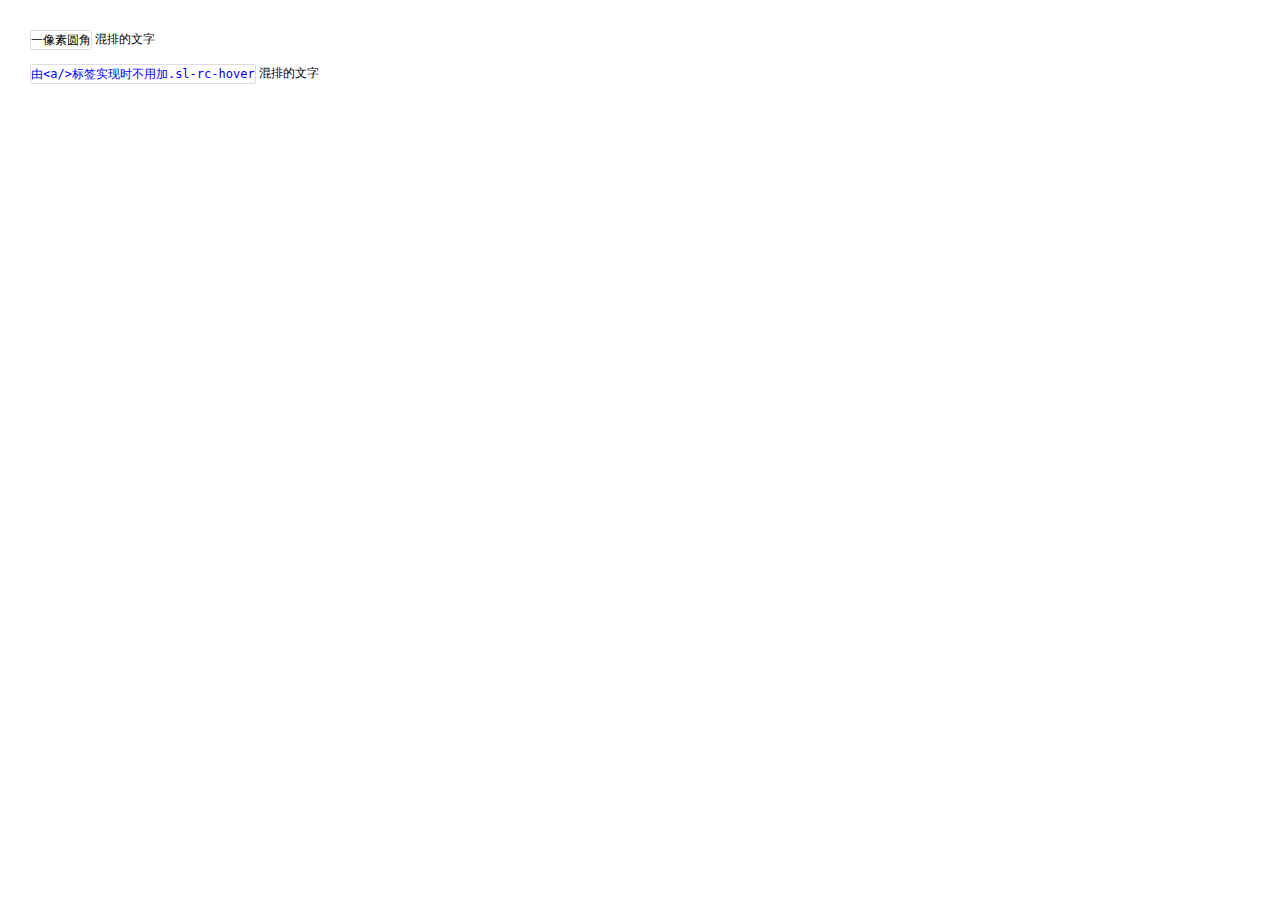
<file: Alice-master/solutions/1px-round-corner/1px-round-corner.html>
<!doctype html>
<html>
<head>
<meta charset="UTF-8">
<title>1像素圆角</title>
    <link rel="stylesheet" charset="utf-8" href="../../base.css" />
    <link rel="stylesheet" charset="utf-8" href="./1px-round-corner.css" />
    
    <style type="text/css">
        body{padding:30px;}
        p{margin-bottom:15px;}
    </style>
</head>
<body>
<div id="wrapper">

  <p>
     <span class="sl-rc"><span class="sl-rc-cnt">一像素圆角</span></span><!-- .sl-rc -->
     <cite>混排的文字</cite>
  </p>
  
  <a href="#" class="sl-rc"><span class="sl-rc-cnt">由<code>&lt;a/&gt;</code>标签实现时不用加<code>.sl-rc-hover</code></span></a>
  <cite>混排的文字</cite>

</div><!-- #wrapper -->
</body>
</html>
</file>
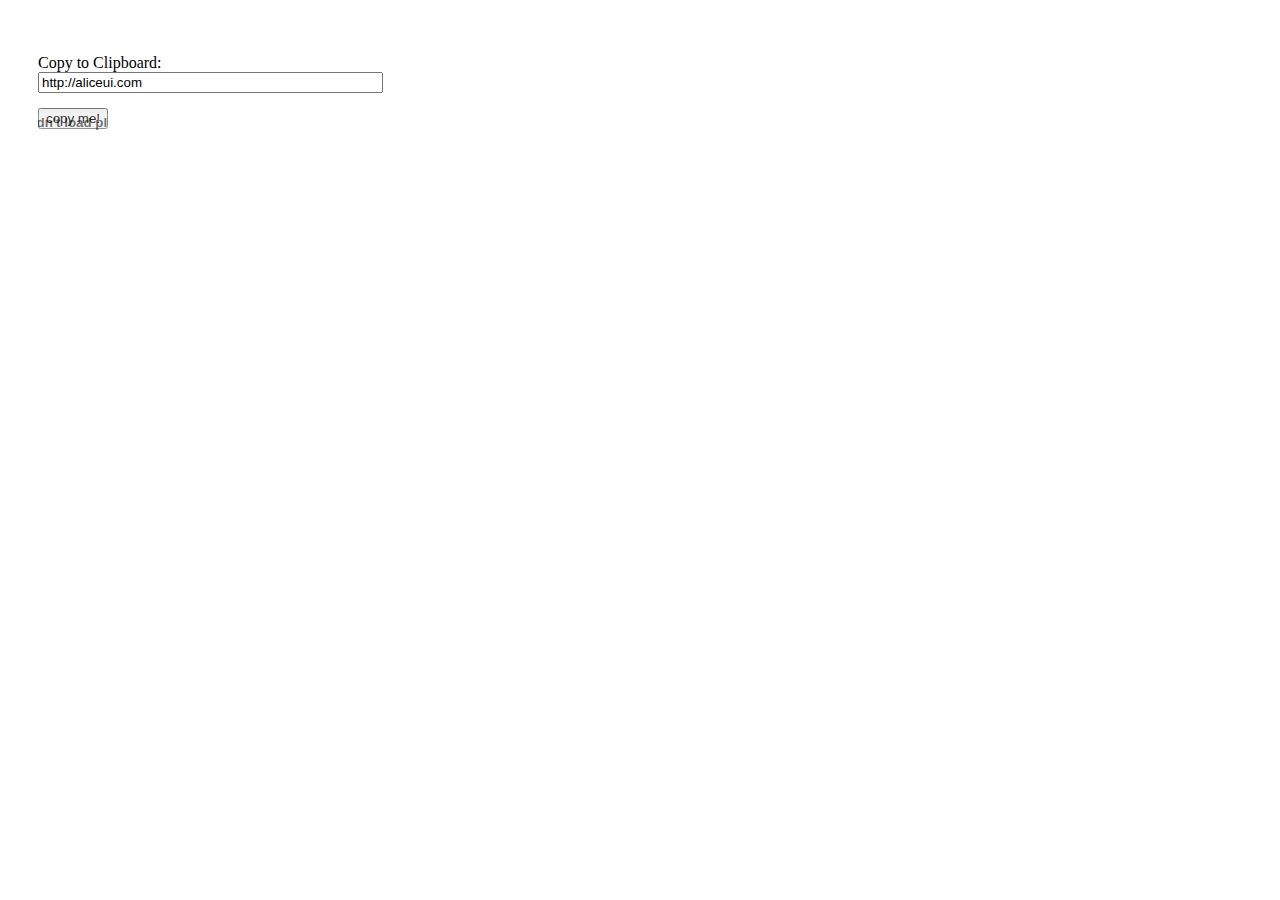
<file: Alice-master/solutions/cross-browers-copy/cross-browers-copy.html>
<!doctype html>
<html>
    <head>
    <meta charset="UTF-8">
    <title>跨浏览器剪贴功能</title>
    <style type="text/css">
		body{padding:30px;}
        p{margin-bottom:15px;}
        #tip{display:none;color:#080;font-size:12px;}
	</style>
</head>
<body>

<p>Copy to Clipboard: <br />
    <input id="text" size="40" value="http://aliceui.com"/>
    <span id="tip"></span>
</p> 

<input id="button" type="button" value="copy me!" />

<script type="text/javascript" src="ZeroClipboard.js"></script>
<script language="JavaScript">

        ZeroClipboard.setMoviePath('http://aliceui.com/demo/solutions/cross-browers-copy/ZeroClipboard.swf');

        var clip = new ZeroClipboard.Client(),
            doc = document,
            tip = doc.getElementById('tip'),
            text = doc.getElementById('text');
        
        clip.setText( '' ); // will be set later on mouseDown
        clip.setHandCursor( true );
                
        clip.addEventListener( 'complete', function(client, text) {
                tip.innerHTML = 'copied…';
                tip.style.display = 'inline';
                setTimeout(function(){
                    tip.style.display = 'none';
                }, 1000);
        } );
        
        clip.addEventListener( 'mouseDown', function(client) { 
                clip.setText( text.value );
        } );
        
        clip.glue( 'button' );
</script>
</body>
</html>
</file>
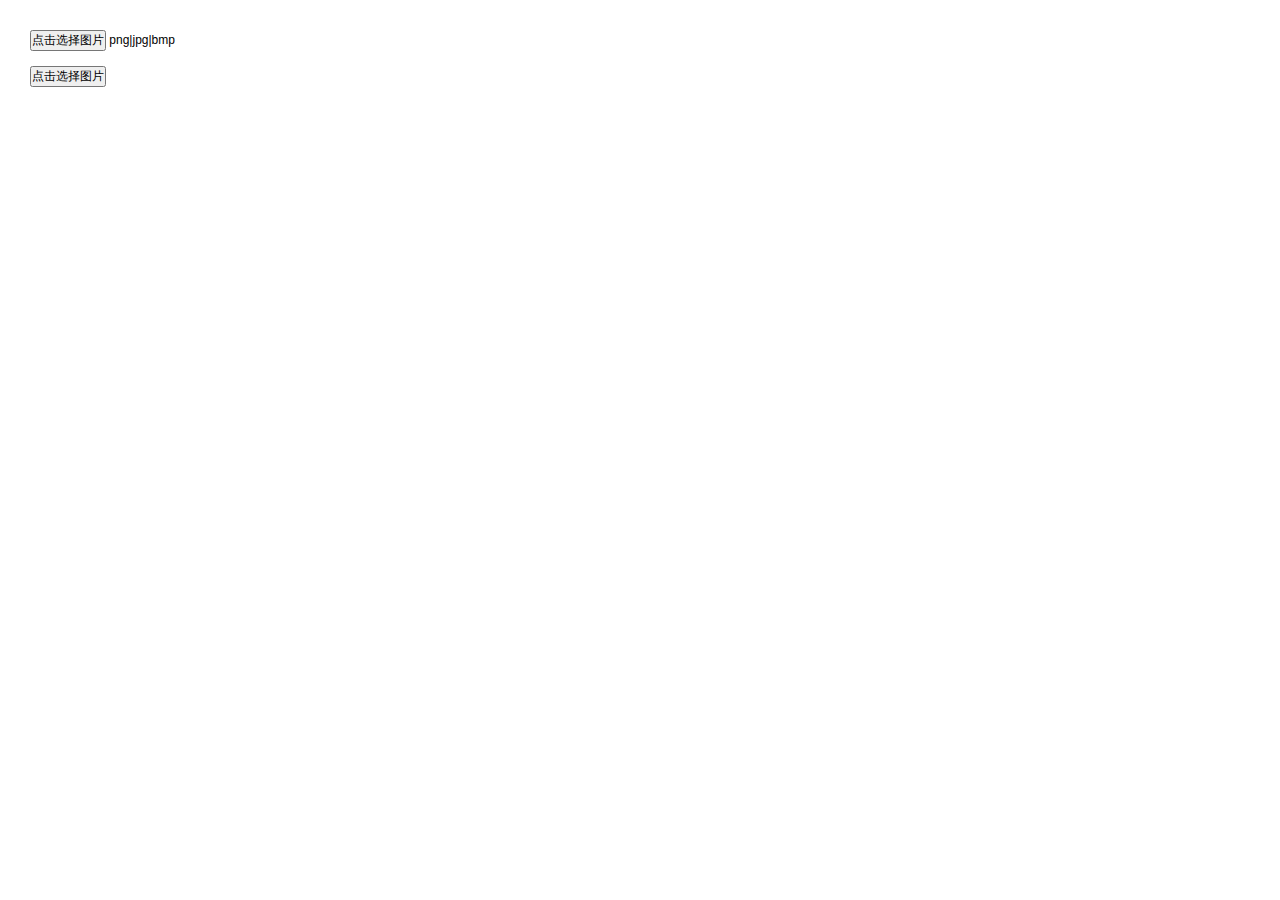
<file: Alice-master/solutions/custom-file/custom-file.html>
<!doctype html>
<html>
<head>
<meta charset="utf-8">
<title>自定义 file 上传</title>
  <link rel="stylesheet" charset="utf-8" href="../../base.css" />
  <link rel="stylesheet" charset="utf-8" href="./custom-file.css" />
  <style type="text/css">
		body{padding:30px;}
        p{margin-bottom:15px;}
  </style>
</head>

<body>

<div id="wrapper">

    <p>
    <span class="sl-file">
      <span><input type="button" value="点击选择图片" /></span>
      <input type="file" class="sl-file-input" />
    </span> png|jpg|bmp
    </p>     
     
  <span class="sl-file">
    <input type="button" value="点击选择图片" />
    <input type="file" class="sl-file-input" />
  </span>
  
</div><!-- #wrapper -->
</body>
</html>
</file>
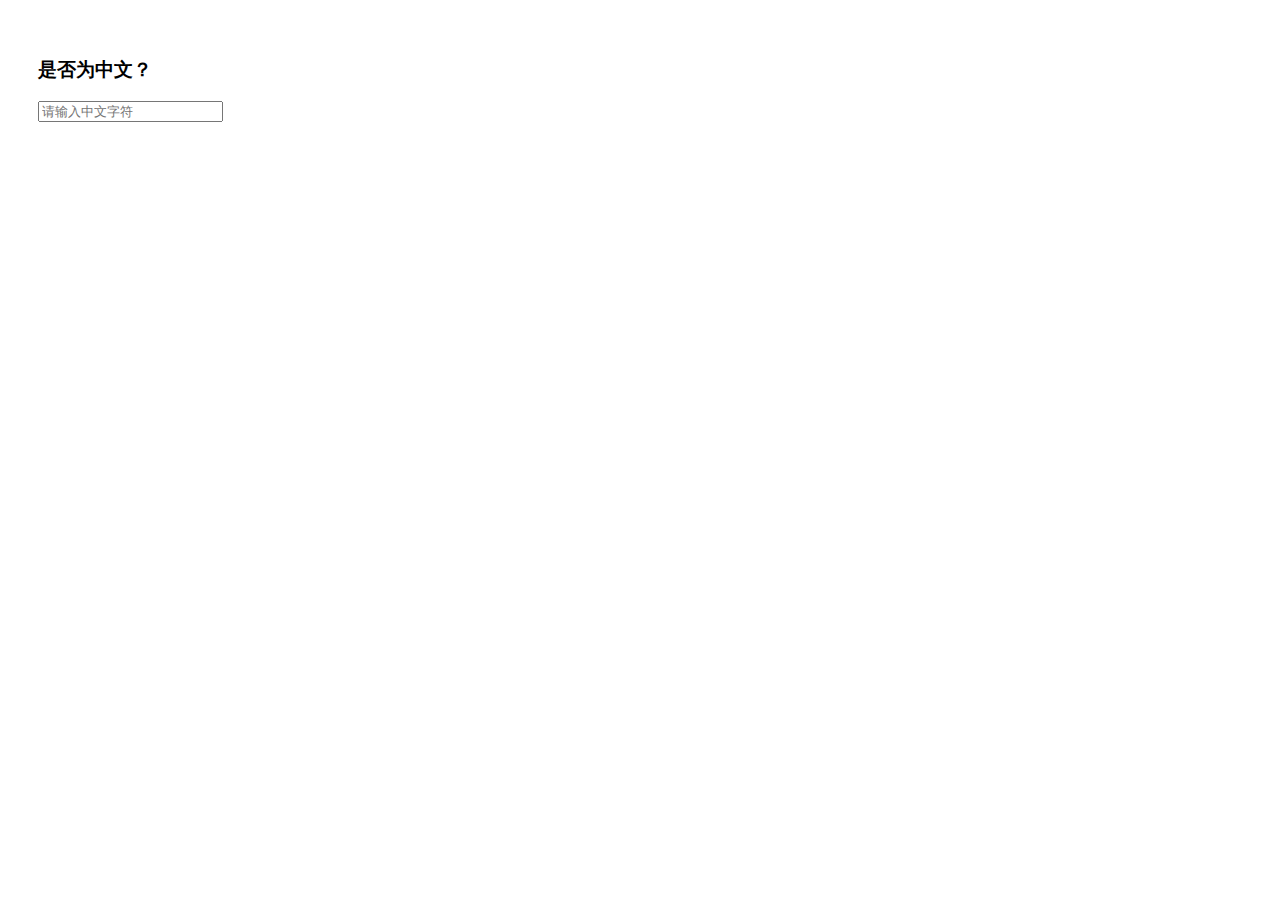
<file: Alice-master/solutions/detect-chinese/detect-chinese.html>
<!doctype html>
<html>
<head>
    <meta charset="utf-8">
    <title>localStorage</title>
    <style type="text/css">
        body {padding: 30px;}
        p {margin-bottom: 15px;}
        #tips small {font-size: 12px;color: #999;}
    </style>
</head>

<body>

<div id="wrapper" class="single">

    <h3>是否为中文？</h3>
    <input id="words" placeholder="请输入中文字符">
    <p id="tips"></p>

    <script type="text/javascript">
        var words = document.getElementById('words'),
            tips = document.getElementById('tips'),
            isChinese = function (word) {
                return /[\u4E00-\uFA29]+|[\uE7C7-\uE7F3]+/.test(word)
            }

        words.onkeyup = function () {
            var arr = [], msg = [],
                input = words.value
            for (var i = 0, len = input.length; i < len; i++) arr.push(input[i])
            for (var i = 0, len = arr.length; i < len; i++) {
                !isChinese(arr[i]) && msg.push((i + 1) + '<small>(' + arr[i] + ')</small>')
            }
            if (msg.length) tips.innerHTML = '第' + msg.join('、') + '个字不是中文';
        }
    </script>

</div>
<!-- #wrapper -->

</body>
</html>
</file>
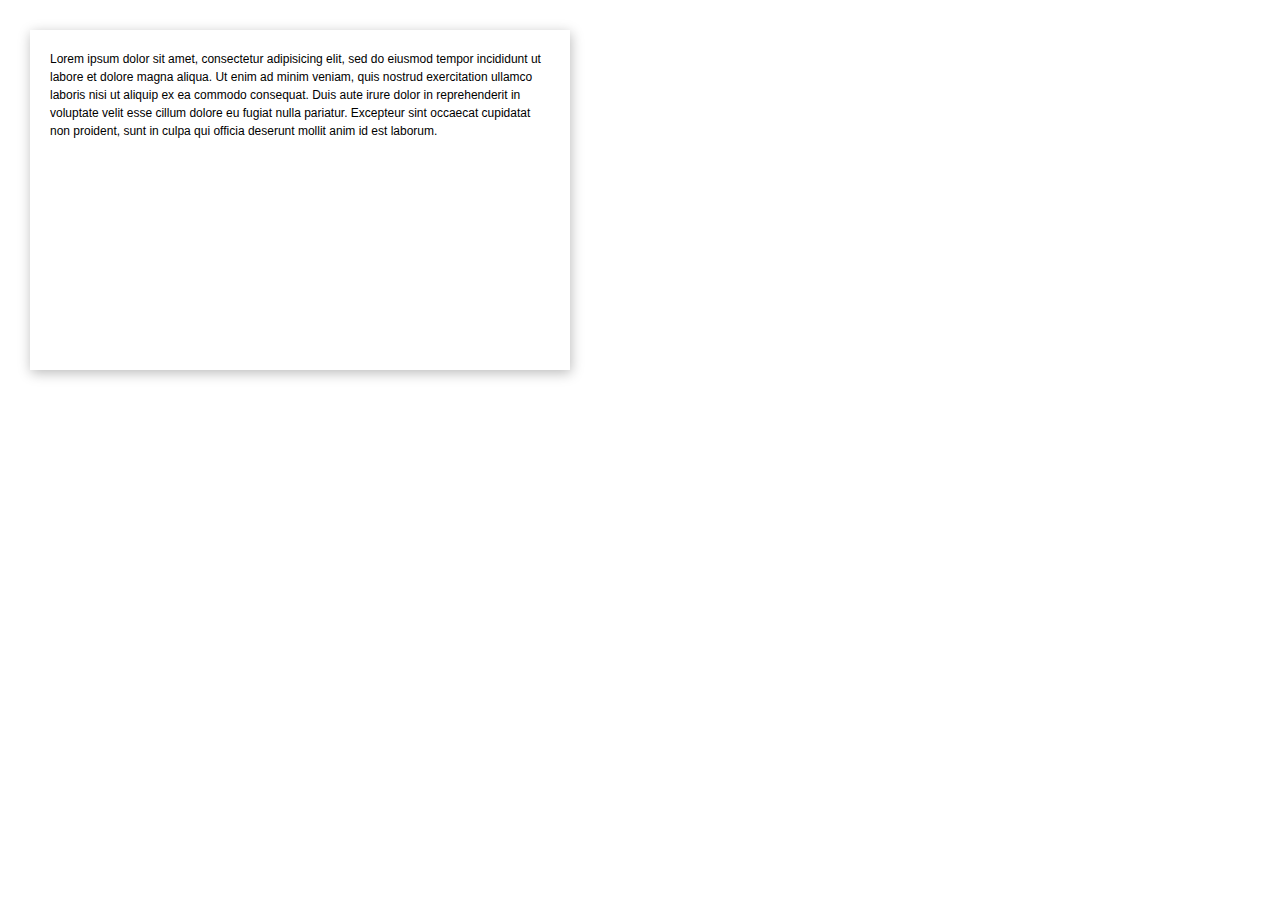
<file: Alice-master/solutions/drop-shadow/drop-shadow.html>
<!doctype html>
<html>
<head>
<meta charset="utf-8" />
<title>跨浏览器投影</title>
  <link rel="stylesheet" charset="utf-8" href="../../base.css" />
  <link rel="stylesheet" charset="utf-8" href="./drop-shadow.css" />
  <style type="text/css">
		body{padding:30px;}
        p{margin-bottom:15px;}
  </style>
</head>

<body>

<div id="wrapper" class="single">     
    
    <div class="sl-shadow" style="width:500px;height:300px;padding:20px;">
    Lorem ipsum dolor sit amet, consectetur adipisicing elit, sed do eiusmod tempor incididunt ut labore et dolore magna aliqua. Ut enim ad minim veniam, quis nostrud exercitation ullamco laboris nisi ut aliquip ex ea commodo consequat. Duis aute irure dolor in reprehenderit in voluptate velit esse cillum dolore eu fugiat nulla pariatur. Excepteur sint occaecat cupidatat non proident, sunt in culpa qui officia deserunt mollit anim id est laborum.
     </div><!-- sl-shadow -->
  
</div><!-- #wrapper -->

</body>
</html>
</file>
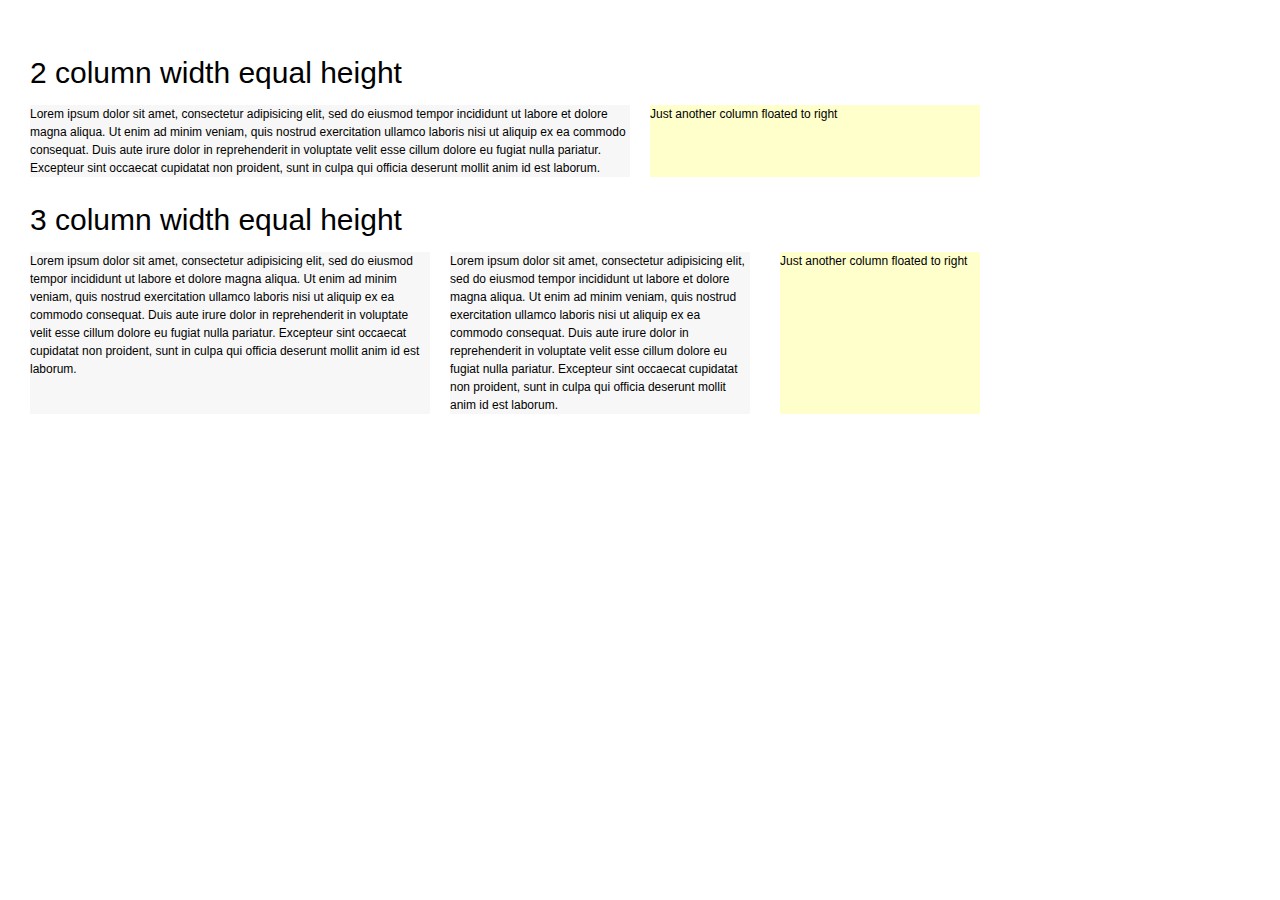
<file: Alice-master/solutions/equal-height-layout/equal-height-layout.html>
<!doctype html>
<html>
<head>
<meta charset="utf-8">
<title>等高栏</title>
  <link rel="stylesheet" charset="utf-8" href="../../base.css" />
  <link rel="stylesheet" charset="utf-8" href="./equal-height-layout.css" />
  <style type="text/css">
  
	body{padding:30px;}
    p{margin-bottom:15px;}
    h3{font-size:30px;margin:20px 0 10px;padding-bottom: 1px solid #eee;}
  
    #col2-1{width:600px;background: #f7f7f7;}
    #col2-2{width:330px;background: #ffc;}
    #col3-1{width:400px;margin-right: 20px;background: #f7f7f7;}
    #col3-2{width:300px;background: #f7f7f7;}
    #col3-3{width:200px;background: #ffc;}  
  </style>
</head>

<body>

<div id="wrapper" class="single">
  
    <h3>2 column width equal height</h3>
      <div class="sl-equalheight">
        <div id="col2-1" class="sl-equalheight-item fn-left">
          Lorem ipsum dolor sit amet, consectetur adipisicing elit, sed do eiusmod tempor incididunt ut labore et dolore magna aliqua. Ut enim ad minim veniam, quis nostrud exercitation ullamco laboris nisi ut aliquip ex ea commodo consequat. Duis aute irure dolor in reprehenderit in voluptate velit esse cillum dolore eu fugiat nulla pariatur. Excepteur sint occaecat cupidatat non proident, sunt in culpa qui officia deserunt mollit anim id est laborum.
        </div>
        <div id="col2-2"  class="sl-equalheight-item fn-right">
        Just another column floated to right
        </div>
      </div>

      
      <h3>3 column width equal height</h3>
      <div class="sl-equalheight">
        <div id="col3-1" class="fn-left sl-equalheight-item">
          Lorem ipsum dolor sit amet, consectetur adipisicing elit, sed do eiusmod tempor incididunt ut labore et dolore magna aliqua. Ut enim ad minim veniam, quis nostrud exercitation ullamco laboris nisi ut aliquip ex ea commodo consequat. Duis aute irure dolor in reprehenderit in voluptate velit esse cillum dolore eu fugiat nulla pariatur. Excepteur sint occaecat cupidatat non proident, sunt in culpa qui officia deserunt mollit anim id est laborum.
        </div>
        <div id="col3-2" class="fn-left sl-equalheight-item">
          Lorem ipsum dolor sit amet, consectetur adipisicing elit, sed do eiusmod tempor incididunt ut labore et dolore magna aliqua. Ut enim ad minim veniam, quis nostrud exercitation ullamco laboris nisi ut aliquip ex ea commodo consequat. Duis aute irure dolor in reprehenderit in voluptate velit esse cillum dolore eu fugiat nulla pariatur. Excepteur sint occaecat cupidatat non proident, sunt in culpa qui officia deserunt mollit anim id est laborum.
        </div>
        <div id="col3-3"  class="fn-right sl-equalheight-item">
        Just another column floated to right
        </div>
      </div>
  
</div><!-- #wrapper -->

</body>
</html>
</file>
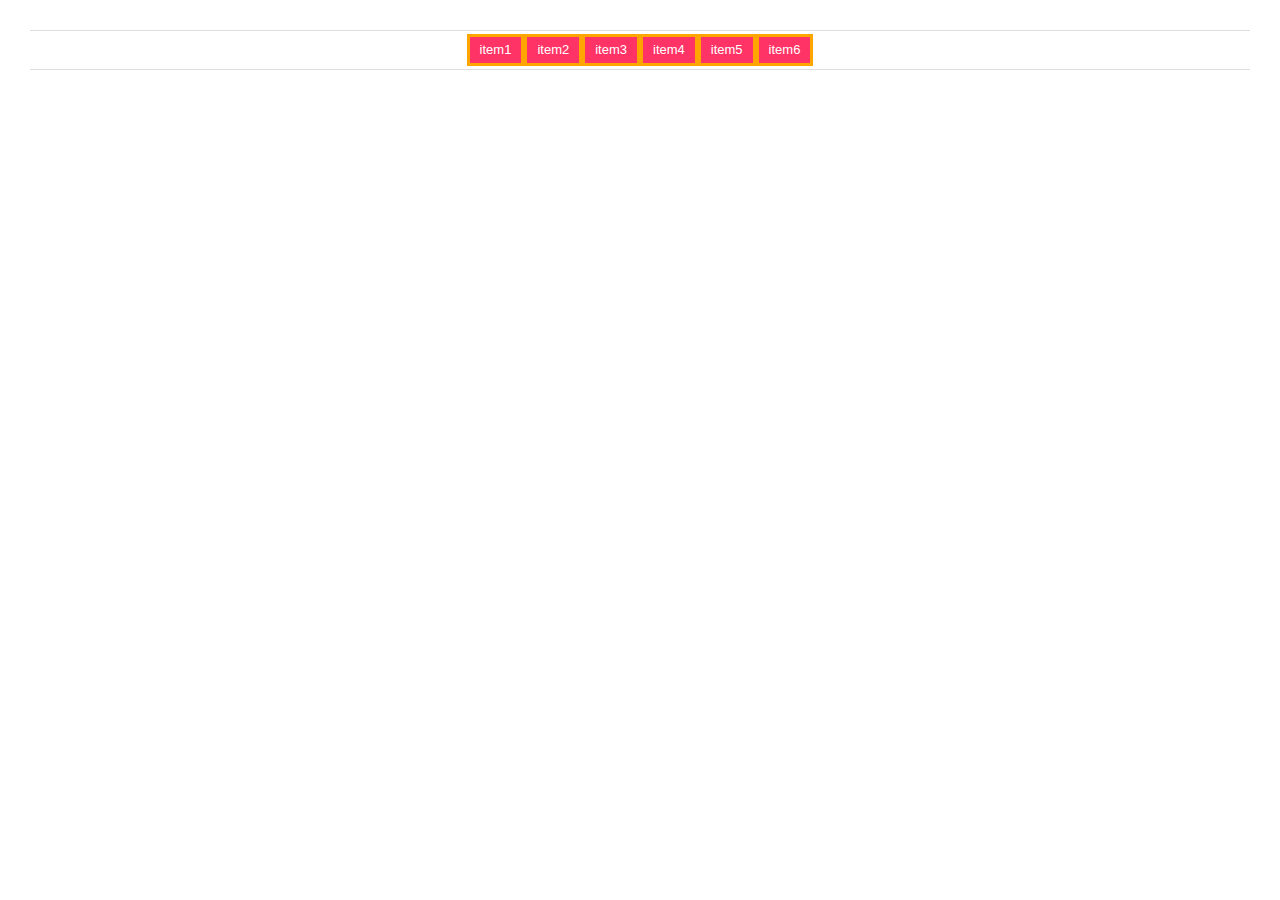
<file: Alice-master/solutions/float-center/float-center.html>
<!doctype html>
<html>
<head>
<meta charset="utf-8">
<title>Float:center</title>
  <link rel="stylesheet" charset="utf-8" href="../../base.css" />
  <link rel="stylesheet" charset="utf-8" href="./float-center.css" />
  <style type="text/css">
	body{padding:30px;}
    p{margin-bottom:15px;}
    
    .sl-floatcenter{border-top:1px solid #ddd;border-bottom:1px solid #ddd;padding:3px 0;}
    .sl-floatcenter-item{border:3px solid orange;background:#f36;color:#fff;padding:3px 10px;}
  </style>
</head>

<body>

<div id="wrapper" class="single">

  <ul class="sl-floatcenter clearfix">
    <li class="sl-floatcenter-item">item1</li>
    <li class="sl-floatcenter-item">item2</li>
    <li class="sl-floatcenter-item">item3</li>
    <li class="sl-floatcenter-item">item4</li>
    <li class="sl-floatcenter-item">item5</li>
    <li class="sl-floatcenter-item">item6</li>
  </ul>
  
</div><!-- #wrapper -->

</body>
</html>
</file>
<file: stylesheets/screen.css>
/* Welcome to Compass.
 * In this file you should write your main styles. (or centralize your imports)
 * Import this file using the following HTML or equivalent:
 * <link href="/stylesheets/screen.css" media="screen, projection" rel="stylesheet" type="text/css" /> */
/* line 7, ../sass/screen.scss */
input, button, select, textarea {
  outline: none;
  *zoom: 1;
  behavior: url(PIE.htc);
}

/* line 9, ../sass/screen.scss */
html body div.clear,
html body span.clear {
  background: none;
  border: 0;
  clear: both;
  display: block;
  float: none;
  font-size: 0;
  margin: 0;
  padding: 0;
  overflow: hidden;
  visibility: hidden;
  width: 0;
  height: 0;
}

/* line 24, ../sass/screen.scss */
input,
button {
  padding: 0;
}

/* line 27, ../sass/screen.scss */
input, textarea, button {
  -webkit-box-shadow: inset white 0 0 0 1px;
  -moz-box-shadow: inset white 0 0 0 1px;
  box-shadow: inset white 0 0 0 1px;
  border: 1px solid #c8c8c8;
}

/* line 31, ../sass/screen.scss */
body {
  scrollbar-face-color: #c8c8c8;
  scrollbar-highlight-color: #f5f5f5;
  scrollbar-shadow-color: #f5f5f5;
  scrollbar-3dlight-color: #f5f5f5;
  scrollbar-arrow-color: #ffffff;
  scrollbar-track-color: #f5f5f5;
  scrollbar-darkshadow-color: #f5f5f5;
  scrollbar-base-color: #f5f5f5;
}

/* line 42, ../sass/screen.scss */
::-webkit-scrollbar {
  width: 12px;
}

/* Track */
/* line 47, ../sass/screen.scss */
::-webkit-scrollbar-track {
  -webkit-box-shadow: inset 0 0 6px rgba(0, 0, 0, 0.3);
  -webkit-border-radius: 10px;
  border-radius: 10px;
}

/* Handle */
/* line 54, ../sass/screen.scss */
::-webkit-scrollbar-thumb {
  -webkit-border-radius: 10px;
  border-radius: 10px;
  background: rgba(200, 200, 200, 0.8);
  -webkit-box-shadow: inset 0 0 6px rgba(0, 0, 0, 0.5);
}

/* line 60, ../sass/screen.scss */
::-webkit-scrollbar-thumb:window-inactive {
  background: rgba(200, 200, 200, 0.4);
}

/* line 65, ../sass/screen.scss */
input:focus,
textarea:focus {
  background-color: white;
}

/* line 69, ../sass/screen.scss */
input.grayInput {
  -webkit-border-radius: 4px;
  -moz-border-radius: 4px;
  -ms-border-radius: 4px;
  -o-border-radius: 4px;
  border-radius: 4px;
  background-color: #f5f5f5;
  height: 20px;
  line-height: 20px;
  padding: 2px;
}

/* line 76, ../sass/screen.scss */
input.grayInput:focus {
  background-color: white;
  outline: none;
  -moz-outline: none;
}

/* line 82, ../sass/screen.scss */
input[type="password"] {
  height: 20px;
  line-height: 20px;
}

/* line 87, ../sass/screen.scss */
.grayTextarea {
  -webkit-border-radius: 4px;
  -moz-border-radius: 4px;
  -ms-border-radius: 4px;
  -o-border-radius: 4px;
  border-radius: 4px;
  resize: none;
  height: 200px;
  background-color: #f5f5f5;
}

/* line 94, ../sass/screen.scss */
.graySearchButton {
  background: url(../image/icongroup.png);
  background-position: 0 0;
  height: 24px;
  width: 20px;
  cursor: pointer;
  z-index: 200;
  border: 1px solid #c8c8c8;
  border-left: none;
  -moz-border-radius-topright: 4px;
  -webkit-border-top-right-radius: 4px;
  border-top-right-radius: 4px;
  -moz-border-radius-bottomright: 4px;
  -webkit-border-bottom-right-radius: 4px;
  border-bottom-right-radius: 4px;
  -webkit-box-shadow: inset white -1px 0 0 1px;
  -moz-box-shadow: inset white -1px 0 0 1px;
  box-shadow: inset white -1px 0 0 1px;
  background-color: #f5f5f5;
  display: inline-block;
  *display: inline;
  margin-bottom: 0;
  vertical-align: middle;
  *zoom: 1;
  padding: 2px;
  *margin-left: -5px;
  *border-radius: 3px;
}

/* line 116, ../sass/screen.scss */
.graySearchInput {
  -moz-border-radius-topleft: 4px;
  -webkit-border-top-left-radius: 4px;
  border-top-left-radius: 4px;
  -moz-border-radius-bottomleft: 4px;
  -webkit-border-bottom-left-radius: 4px;
  border-bottom-left-radius: 4px;
  border-right: none;
  height: 22px;
  width: 150px;
  background-color: #f5f5f5;
  margin-right: -5px;
  display: inline-block;
  *display: inline;
  margin-bottom: 0;
  vertical-align: middle;
  *zoom: 1;
  padding: 0;
  *border-radius: 3px;
}

/* line 132, ../sass/screen.scss */
.gray-pill {
  border: 1px solid #c8c8c8;
  -webkit-border-radius: 4px;
  -moz-border-radius: 4px;
  -ms-border-radius: 4px;
  -o-border-radius: 4px;
  border-radius: 4px;
  -webkit-box-shadow: inset white 0 0 0 1px;
  -moz-box-shadow: inset white 0 0 0 1px;
  box-shadow: inset white 0 0 0 1px;
  background-image: -webkit-gradient(linear, 50% 0%, 50% 100%, color-stop(0%, #ffffff), color-stop(100%, #e9e9e9));
  background-image: -webkit-linear-gradient(#ffffff, #e9e9e9);
  background-image: -moz-linear-gradient(#ffffff, #e9e9e9);
  background-image: -o-linear-gradient(#ffffff, #e9e9e9);
  background-image: linear-gradient(#ffffff, #e9e9e9);
  color: #717171;
  font: bold 14px/1 "Lucida Grande", "Lucida Sans Unicode", "Lucida Sans", Geneva, Verdana, sans-serif;
  padding: 2px;
  text-align: center;
  vertical-align: middle;
  text-transform: uppercase;
  cursor: pointer;
  height: 20px;
  line-height: 20px;
  -pie-background: linear-gradient(#ffffff, #e9e9e9);
  behavior: url(PIE.htc);
}

/* line 151, ../sass/screen.scss */
.gray-pill:hover {
  background-image: -webkit-gradient(linear, 50% 0%, 50% 100%, color-stop(0%, #e9e9e9), color-stop(100%, #ffffff));
  background-image: -webkit-linear-gradient(#e9e9e9, #ffffff);
  background-image: -moz-linear-gradient(#e9e9e9, #ffffff);
  background-image: -o-linear-gradient(#e9e9e9, #ffffff);
  background-image: linear-gradient(#e9e9e9, #ffffff);
  -pie-background: linear-gradient(#e9e9e9, #ffffff);
}

/* line 156, ../sass/screen.scss */
.gray-pill:active {
  background: white;
  -webkit-box-shadow: inset #efefef 0 0 0 2px;
  -moz-box-shadow: inset #efefef 0 0 0 2px;
  box-shadow: inset #efefef 0 0 0 2px;
}

/* line 161, ../sass/screen.scss */
.gray-dropdown {
  border: 1px solid #c8c8c8;
  -webkit-border-radius: 4px;
  -moz-border-radius: 4px;
  -ms-border-radius: 4px;
  -o-border-radius: 4px;
  border-radius: 4px;
  background-image: -webkit-gradient(linear, 50% 0%, 50% 100%, color-stop(0%, #ffffff), color-stop(100%, #e9e9e9));
  background-image: -webkit-linear-gradient(#ffffff, #e9e9e9);
  background-image: -moz-linear-gradient(#ffffff, #e9e9e9);
  background-image: -o-linear-gradient(#ffffff, #e9e9e9);
  background-image: linear-gradient(#ffffff, #e9e9e9);
  -pie-background: linear-gradient(#ffffff, #e9e9e9);
  height: 22px;
  width: 50px;
  cursor: pointer;
  behavior: url(PIE.htc);
}

/* line 172, ../sass/screen.scss */
.gray-dropdown:hover {
  background: white;
  -pie-background: linear-gradient(#e9e9e9, #ffffff);
}

/* line 177, ../sass/screen.scss */
.set {
  height: 18px;
  width: 18px;
  line-height: 18px;
  background: url(../image/icongroup.png) no-repeat;
  background-position: -16px -1px;
  display: inline-block;
  vertical-align: middle;
  margin-left: 6px;
}

/* line 188, ../sass/screen.scss */
.setdown {
  height: 18px;
  width: 18px;
  line-height: 18px;
  background: url(../image/icongroup.png) no-repeat;
  background-position: -34px -1px;
  display: inline-block;
  vertical-align: middle;
  margin-left: 1px;
}

/* line 200, ../sass/screen.scss */
.numberborder {
  border: 1px solid #c8c8c8;
  -webkit-border-radius: 4px;
  -moz-border-radius: 4px;
  -ms-border-radius: 4px;
  -o-border-radius: 4px;
  border-radius: 4px;
  width: 110px;
  padding-bottom: 3px;
  display: inline;
  behavior: url(PIE.htc);
}

/* line 209, ../sass/screen.scss */
.number {
  -webkit-border-radius: 4px;
  -moz-border-radius: 4px;
  -ms-border-radius: 4px;
  -o-border-radius: 4px;
  border-radius: 4px;
  border: none;
  display: inline-block;
  *display: inline;
  margin-bottom: 0;
  vertical-align: middle;
  *zoom: 1;
  padding-left: 3px;
  width: 80px;
  height: 20px;
}

/* line 222, ../sass/screen.scss */
.numberadjust {
  width: 17px;
  height: 30px;
  display: inline-block;
  *display: inline;
  margin-bottom: 0;
  vertical-align: middle;
  *zoom: 1;
  padding: 0;
  cursor: pointer;
}

/* line 234, ../sass/screen.scss */
.numberup {
  height: 15px;
  background: url(../image/icongroup.png) no-repeat;
  background-position: -50px 1px;
}

/* line 240, ../sass/screen.scss */
.numberdown {
  height: 15px;
  background: url(../image/icongroup.png) no-repeat;
  background-position: -34px -6px;
}

/* line 246, ../sass/screen.scss */
.radio-up {
  background: url(../image/icongroup.png) no-repeat;
  background-position: -4px -156px;
  height: 14px;
  width: 15px;
  display: inline;
}

/* line 254, ../sass/screen.scss */
.radio-up:active {
  background-position: -56px -156px;
}

/* line 258, ../sass/screen.scss */
.radio-selected {
  background-position: -30px -156px;
}

/* line 262, ../sass/screen.scss */
.checkbox-up {
  background: url(../image/icongroup.png) no-repeat;
  background-position: -4px -130px;
  height: 14px;
  width: 15px;
  display: inline;
}

/* line 269, ../sass/screen.scss */
.checkbox-up:active {
  background-position: -56px -130px;
}

/* line 273, ../sass/screen.scss */
.checkbox-selected {
  background-position: -30px -130px;
}

/* line 278, ../sass/screen.scss */
.checkbox-up input,
.radio-up input {
  display: none;
}

/* line 283, ../sass/screen.scss */
.j-container {
  position: relative;
  min-width: 136px;
  width: 15%;
  height: 22px;
  background: #FFF;
  -webkit-border-radius: 4px;
  -moz-border-radius: 4px;
  -ms-border-radius: 4px;
  -o-border-radius: 4px;
  border-radius: 4px;
  border: 1px solid #c8c8c8;
  behavior: url(PIE.htc);
}

/* line 294, ../sass/screen.scss */
.j-select-arrrowDown {
  width: 19px;
  height: 24px;
  right: 0px;
  top: 0px;
  background: url(../image/icongroup.png) no-repeat;
  background-position: -34px 1px;
}

/* line 306, ../sass/screen.scss */
.j-container div {
  color: #333;
  padding-left: 3px;
  line-height: 24px;
  width: 15%;
}

/* line 313, ../sass/screen.scss */
.j-select-list {
  z-index: 1000;
  border: #dbdfe6 solid 1px;
  text-align: left;
  background: #FFF;
}

/* line 320, ../sass/screen.scss */
.j-select-list li {
  color: #333;
  padding-left: 3px;
  line-height: 24px;
  height: 24px;
}

/* line 327, ../sass/screen.scss */
.j-select-list li.active {
  background: #dbdfe6;
  color: #FFF;
}

/* line 332, ../sass/screen.scss */
.validity-tooltip {
  z-index: 1003;
  cursor: pointer;
  padding: 5px;
  width: 16em;
  border: 1px solid #c8c8c8;
  color: #111;
  position: absolute;
  background-image: -webkit-gradient(linear, 50% 0%, 50% 100%, color-stop(0%, #ffffff), color-stop(100%, #e9e9e9));
  background-image: -webkit-linear-gradient(#ffffff, #e9e9e9);
  background-image: -moz-linear-gradient(#ffffff, #e9e9e9);
  background-image: -o-linear-gradient(#ffffff, #e9e9e9);
  background-image: linear-gradient(#ffffff, #e9e9e9);
  -webkit-border-radius: 4px;
  -moz-border-radius: 4px;
  -ms-border-radius: 4px;
  -o-border-radius: 4px;
  border-radius: 4px;
  -webkit-box-shadow: #c8c8c8 2px 2px 2px;
  -moz-box-shadow: #c8c8c8 2px 2px 2px;
  box-shadow: #c8c8c8 2px 2px 2px;
}

/* line 346, ../sass/screen.scss */
.validity-tooltip .validity-tooltip-outer, .validity-tooltip .validity-tooltip-inner {
  position: absolute;
  width: 0;
  height: 0;
  border-right-width: 0;
  background: none;
  bottom: auto;
}

/* line 355, ../sass/screen.scss */
.validity-tooltip .validity-tooltip-outer {
  top: -10px;
  left: 11px;
  height: 20px;
  width: 20px;
}

/* line 362, ../sass/screen.scss */
.validity-tooltip .validity-tooltip-inner {
  top: -5px;
  left: 3px;
  height: 20px;
  width: 20px;
  background: url(../image/sanjiao.png) no-repeat;
}

/* line 370, ../sass/screen.scss */
.LV_validation_message {
  font-weight: bold;
  margin: 0 0 0 5px;
}

/* line 375, ../sass/screen.scss */
.LV_valid {
  color: #00CC00;
}

/* line 379, ../sass/screen.scss */
.LV_invalid {
  color: #CC0000;
}

/* line 387, ../sass/screen.scss */
.LV_valid_field,
input.LV_valid_field:hover,
input.LV_valid_field:active,
textarea.LV_valid_field:hover,
textarea.LV_valid_field:active {
  border: 1px solid #00cc00;
}

/* line 395, ../sass/screen.scss */
.LV_invalid_field,
input.LV_invalid_field:hover,
input.LV_invalid_field:active,
textarea.LV_invalid_field:hover,
textarea.LV_invalid_field:active {
  border: 1px solid #cc0000;
}

/* line 400, ../sass/screen.scss */
.nav-tabs > li > a {
  color: #989898;
}

/* line 404, ../sass/screen.scss */
.nav-tabs > li > a:hover {
  color: #555555;
  background: #eaeaea;
}

/* line 409, ../sass/screen.scss */
.progress {
  width: 400px;
}

/* line 413, ../sass/screen.scss */
.progress .bar {
  background: #c8c8c8;
}
</file>
<file: demo_self.css>
body{
	font-family:"Microsoft YaHei",微软雅黑,"Microsoft JhengHei",华文细黑,STHeiti,MingLiu;
	font-size:14px;
}

.infoTitle{
	border-bottom:2px solid black; 
	padding-bottom:15px;
}

.secondTip{
	margin-left:20px;
}

ol, ul, li {
	list-style: none;
	margin: 0px;
	padding: 0px;
	border: 0px;
	vertical-align: baseline;
}

.leftside{
	float:left;
}
.rightside{
	float:left;
	border-left:1px solid #c8c8c8;
	padding-left:30px;
}

.indexcontent{
	margin-left:20px;
}
</file>
<file: prettify.css>
.pln{color:#000}@media screen{.str{color:#080}.kwd{color:#008}.com{color:#800}.typ{color:#606}.lit{color:#066}.pun,.opn,.clo{color:#660}.tag{color:#008}.atn{color:#606}.atv{color:#080}.dec,.var{color:#606}.fun{color:red}}@media print,projection{.str{color:#060}.kwd{color:#006;font-weight:bold}.com{color:#600;font-style:italic}.typ{color:#404;font-weight:bold}.lit{color:#044}.pun,.opn,.clo{color:#440}.tag{color:#006;font-weight:bold}.atn{color:#404}.atv{color:#060}}pre.prettyprint{padding:2px;border:1px solid #888;margin-top: 20px;}ol.linenums{margin-top:0;margin-bottom:0}li.L0,li.L1,li.L2,li.L3,li.L5,li.L6,li.L7,li.L8{list-style-type:none}li.L1,li.L3,li.L5,li.L7,li.L9{background:#eee}
</file>
<file: 960_24_col.css>
/*
  960 Grid System ~ Core CSS.
  Learn more ~ http://960.gs/

  Licensed under GPL and MIT.
*/

/*
  Forces backgrounds to span full width,
  even if there is horizontal scrolling.
  Increase this if your layout is wider.

  Note: IE6 works fine without this fix.
*/

body {
  min-width: 960px;
}

/* `Container
----------------------------------------------------------------------------------------------------*/

.container_24 {
  margin-left: auto;
  margin-right: auto;
  width: 960px;
}

/* `Grid >> Global
----------------------------------------------------------------------------------------------------*/

.grid_1,
.grid_2,
.grid_3,
.grid_4,
.grid_5,
.grid_6,
.grid_7,
.grid_8,
.grid_9,
.grid_10,
.grid_11,
.grid_12,
.grid_13,
.grid_14,
.grid_15,
.grid_16,
.grid_17,
.grid_18,
.grid_19,
.grid_20,
.grid_21,
.grid_22,
.grid_23,
.grid_24 {
  display: inline;
  float: left;
  margin-left: 5px;
  margin-right: 5px;
}

.push_1, .pull_1,
.push_2, .pull_2,
.push_3, .pull_3,
.push_4, .pull_4,
.push_5, .pull_5,
.push_6, .pull_6,
.push_7, .pull_7,
.push_8, .pull_8,
.push_9, .pull_9,
.push_10, .pull_10,
.push_11, .pull_11,
.push_12, .pull_12,
.push_13, .pull_13,
.push_14, .pull_14,
.push_15, .pull_15,
.push_16, .pull_16,
.push_17, .pull_17,
.push_18, .pull_18,
.push_19, .pull_19,
.push_20, .pull_20,
.push_21, .pull_21,
.push_22, .pull_22,
.push_23, .pull_23 {
  position: relative;
}

/* `Grid >> Children (Alpha ~ First, Omega ~ Last)
----------------------------------------------------------------------------------------------------*/

.alpha {
  margin-left: 0;
}

.omega {
  margin-right: 0;
}

/* `Grid >> 24 Columns
----------------------------------------------------------------------------------------------------*/

.container_24 .grid_1 {
  width: 30px;
}

.container_24 .grid_2 {
  width: 70px;
}

.container_24 .grid_3 {
  width: 110px;
}

.container_24 .grid_4 {
  width: 150px;
}

.container_24 .grid_5 {
  width: 190px;
}

.container_24 .grid_6 {
  width: 230px;
}

.container_24 .grid_7 {
  width: 270px;
}

.container_24 .grid_8 {
  width: 310px;
}

.container_24 .grid_9 {
  width: 350px;
}

.container_24 .grid_10 {
  width: 390px;
}

.container_24 .grid_11 {
  width: 430px;
}

.container_24 .grid_12 {
  width: 470px;
}

.container_24 .grid_13 {
  width: 510px;
}

.container_24 .grid_14 {
  width: 550px;
}

.container_24 .grid_15 {
  width: 590px;
}

.container_24 .grid_16 {
  width: 630px;
}

.container_24 .grid_17 {
  width: 670px;
}

.container_24 .grid_18 {
  width: 710px;
}

.container_24 .grid_19 {
  width: 750px;
}

.container_24 .grid_20 {
  width: 790px;
}

.container_24 .grid_21 {
  width: 830px;
}

.container_24 .grid_22 {
  width: 870px;
}

.container_24 .grid_23 {
  width: 910px;
}

.container_24 .grid_24 {
  width: 950px;
}

/* `Prefix Extra Space >> 24 Columns
----------------------------------------------------------------------------------------------------*/

.container_24 .prefix_1 {
  padding-left: 40px;
}

.container_24 .prefix_2 {
  padding-left: 80px;
}

.container_24 .prefix_3 {
  padding-left: 120px;
}

.container_24 .prefix_4 {
  padding-left: 160px;
}

.container_24 .prefix_5 {
  padding-left: 200px;
}

.container_24 .prefix_6 {
  padding-left: 240px;
}

.container_24 .prefix_7 {
  padding-left: 280px;
}

.container_24 .prefix_8 {
  padding-left: 320px;
}

.container_24 .prefix_9 {
  padding-left: 360px;
}

.container_24 .prefix_10 {
  padding-left: 400px;
}

.container_24 .prefix_11 {
  padding-left: 440px;
}

.container_24 .prefix_12 {
  padding-left: 480px;
}

.container_24 .prefix_13 {
  padding-left: 520px;
}

.container_24 .prefix_14 {
  padding-left: 560px;
}

.container_24 .prefix_15 {
  padding-left: 600px;
}

.container_24 .prefix_16 {
  padding-left: 640px;
}

.container_24 .prefix_17 {
  padding-left: 680px;
}

.container_24 .prefix_18 {
  padding-left: 720px;
}

.container_24 .prefix_19 {
  padding-left: 760px;
}

.container_24 .prefix_20 {
  padding-left: 800px;
}

.container_24 .prefix_21 {
  padding-left: 840px;
}

.container_24 .prefix_22 {
  padding-left: 880px;
}

.container_24 .prefix_23 {
  padding-left: 920px;
}

/* `Suffix Extra Space >> 24 Columns
----------------------------------------------------------------------------------------------------*/

.container_24 .suffix_1 {
  padding-right: 40px;
}

.container_24 .suffix_2 {
  padding-right: 80px;
}

.container_24 .suffix_3 {
  padding-right: 120px;
}

.container_24 .suffix_4 {
  padding-right: 160px;
}

.container_24 .suffix_5 {
  padding-right: 200px;
}

.container_24 .suffix_6 {
  padding-right: 240px;
}

.container_24 .suffix_7 {
  padding-right: 280px;
}

.container_24 .suffix_8 {
  padding-right: 320px;
}

.container_24 .suffix_9 {
  padding-right: 360px;
}

.container_24 .suffix_10 {
  padding-right: 400px;
}

.container_24 .suffix_11 {
  padding-right: 440px;
}

.container_24 .suffix_12 {
  padding-right: 480px;
}

.container_24 .suffix_13 {
  padding-right: 520px;
}

.container_24 .suffix_14 {
  padding-right: 560px;
}

.container_24 .suffix_15 {
  padding-right: 600px;
}

.container_24 .suffix_16 {
  padding-right: 640px;
}

.container_24 .suffix_17 {
  padding-right: 680px;
}

.container_24 .suffix_18 {
  padding-right: 720px;
}

.container_24 .suffix_19 {
  padding-right: 760px;
}

.container_24 .suffix_20 {
  padding-right: 800px;
}

.container_24 .suffix_21 {
  padding-right: 840px;
}

.container_24 .suffix_22 {
  padding-right: 880px;
}

.container_24 .suffix_23 {
  padding-right: 920px;
}

/* `Push Space >> 24 Columns
----------------------------------------------------------------------------------------------------*/

.container_24 .push_1 {
  left: 40px;
}

.container_24 .push_2 {
  left: 80px;
}

.container_24 .push_3 {
  left: 120px;
}

.container_24 .push_4 {
  left: 160px;
}

.container_24 .push_5 {
  left: 200px;
}

.container_24 .push_6 {
  left: 240px;
}

.container_24 .push_7 {
  left: 280px;
}

.container_24 .push_8 {
  left: 320px;
}

.container_24 .push_9 {
  left: 360px;
}

.container_24 .push_10 {
  left: 400px;
}

.container_24 .push_11 {
  left: 440px;
}

.container_24 .push_12 {
  left: 480px;
}

.container_24 .push_13 {
  left: 520px;
}

.container_24 .push_14 {
  left: 560px;
}

.container_24 .push_15 {
  left: 600px;
}

.container_24 .push_16 {
  left: 640px;
}

.container_24 .push_17 {
  left: 680px;
}

.container_24 .push_18 {
  left: 720px;
}

.container_24 .push_19 {
  left: 760px;
}

.container_24 .push_20 {
  left: 800px;
}

.container_24 .push_21 {
  left: 840px;
}

.container_24 .push_22 {
  left: 880px;
}

.container_24 .push_23 {
  left: 920px;
}

/* `Pull Space >> 24 Columns
----------------------------------------------------------------------------------------------------*/

.container_24 .pull_1 {
  left: -40px;
}

.container_24 .pull_2 {
  left: -80px;
}

.container_24 .pull_3 {
  left: -120px;
}

.container_24 .pull_4 {
  left: -160px;
}

.container_24 .pull_5 {
  left: -200px;
}

.container_24 .pull_6 {
  left: -240px;
}

.container_24 .pull_7 {
  left: -280px;
}

.container_24 .pull_8 {
  left: -320px;
}

.container_24 .pull_9 {
  left: -360px;
}

.container_24 .pull_10 {
  left: -400px;
}

.container_24 .pull_11 {
  left: -440px;
}

.container_24 .pull_12 {
  left: -480px;
}

.container_24 .pull_13 {
  left: -520px;
}

.container_24 .pull_14 {
  left: -560px;
}

.container_24 .pull_15 {
  left: -600px;
}

.container_24 .pull_16 {
  left: -640px;
}

.container_24 .pull_17 {
  left: -680px;
}

.container_24 .pull_18 {
  left: -720px;
}

.container_24 .pull_19 {
  left: -760px;
}

.container_24 .pull_20 {
  left: -800px;
}

.container_24 .pull_21 {
  left: -840px;
}

.container_24 .pull_22 {
  left: -880px;
}

.container_24 .pull_23 {
  left: -920px;
}

/* `Clear Floated Elements
----------------------------------------------------------------------------------------------------*/

/* http://sonspring.com/journal/clearing-floats */

.clear {
  clear: both;
  display: block;
  overflow: hidden;
  visibility: hidden;
  width: 0;
  height: 0;
}

/* http://www.yuiblog.com/blog/2010/09/27/clearfix-reloaded-overflowhidden-demystified */

.clearfix:before,
.clearfix:after,
.container_24:before,
.container_24:after {
  content: '.';
  display: block;
  overflow: hidden;
  visibility: hidden;
  font-size: 0;
  line-height: 0;
  width: 0;
  height: 0;
}

.clearfix:after,
.container_24:after {
  clear: both;
}

/*
  The following zoom:1 rule is specifically for IE6 + IE7.
  Move to separate stylesheet if invalid CSS is a problem.
*/

.clearfix,
.container_24 {
  zoom: 1;
}
</file>
<file: Alice-master/base.css>
@charset "utf-8";

/* 
	@名称: base
	@功能: 重设浏览器默认样式
*/

/* 防止用户自定义背景颜色对网页的影响，添加让用户可以自定义字体 */
html{
	color:#000;background:#fff;
	-webkit-text-size-adjust: 100%;
    -ms-text-size-adjust: 100%;
}

/* 内外边距通常让各个浏览器样式的表现位置不同 */
body,div,dl,dt,dd,ul,ol,li,h1,h2,h3,h4,h5,h6,pre,code,form,fieldset,legend,input,textarea,p,blockquote,th,td,hr,button,article,aside,details,figcaption,figure,footer,header,hgroup,menu,nav,section {
	margin:0;padding:0;
}

/* 重设 HTML5 标签, IE 需要在 js 中 createElement(TAG) */
article,aside,details,figcaption,figure,footer,header,hgroup,menu,nav,section { 
    display:block;
}

/* HTML5 媒体文件跟 img 保持一致 */
audio,canvas,video {
    display: inline-block;*display: inline;*zoom: 1;
}

/* 要注意表单元素并不继承父级 font 的问题 */
body,button,input,select,textarea{
	font:12px/1.5 tahoma,arial,\5b8b\4f53;
}
input,select,textarea{
	font-size:100%;
}

/* 去掉各Table  cell 的边距并让其边重合 */
table{
	border-collapse:collapse;border-spacing:0;
}

/* IE bug fixed: th 不继承 text-align*/
th{
	text-align:inherit;
}

/* 去除默认边框 */
fieldset,img{
	border:0;
}

/* ie6 7 8(q) bug 显示为行内表现 */
iframe{
	display:block;
}

/* 去掉 firefox 下此元素的边框 */
abbr,acronym{
	border:0;font-variant:normal;
}

/* 一致的 del 样式 */
del {
	text-decoration:line-through;
}

address,caption,cite,code,dfn,em,th,var {
	font-style:normal;
	font-weight:500;
}

/* 去掉列表前的标识, li 会继承 */
ol,ul {
	list-style:none;
}

/* 对齐是排版最重要的因素, 别让什么都居中 */
caption,th {
	text-align:left;
}

/* 来自yahoo, 让标题都自定义, 适应多个系统应用 */
h1,h2,h3,h4,h5,h6 {
	font-size:100%;
	font-weight:500;
}

q:before,q:after {
	content:'';
}

/* 统一上标和下标 */
sub, sup {
    font-size: 75%; line-height: 0; position: relative; vertical-align: baseline;
}
sup {top: -0.5em;}
sub {bottom: -0.25em;}



/* 让链接在 hover 状态下显示下划线 */
a:hover {
	text-decoration:underline;
}

/* 默认不显示下划线，保持页面简洁 */
ins,a {
	text-decoration:none;
}

/* 清理浮动 */
.fn-clear:after {
	visibility:hidden;
	display:block;
	font-size:0;
	content:" ";
	clear:both;
	height:0;
}
.fn-clear {
	zoom:1; /* for IE6 IE7 */
}

/* 隐藏, 通常用来与 JS 配合 */
body .fn-hide {
	display:none;
}

/* 设置内联, 减少浮动带来的bug */
.fn-left,.fn-right {
	display:inline;
}
.fn-left {
	float:left;
}
.fn-right {
	float:right;
}
</file>
<file: Alice-master/solutions/1px-round-corner/1px-round-corner.css>
/*
  @ 名称: 1像素圆角
  @ 描述: 需要自己设置宽度，或者高度，否则会随内容自适应
  @ 用法: 
    最外层：.sl-rc 
    内容层：.sl-rc-cnt
    鼠标经过：.sl-rc-hover
*/

/* base */
.sl-rc{
  display:inline-block;vertical-align: middle;
  border-left:1px solid #ddd;border-right:1px solid #ddd;  /* 可重设 */
}

/* 
  不要直接给 BOTTON | INPUT[type=submit[button]] 添加边框
  这会引发 IE 的 1px 的黑边 bug
  Note: 一般不要把 input 作为.sl-rc-cnt 层 
 */
.sl-rc-cnt{
  float:left;position: relative;
  border-top: 1px solid #ddd;border-bottom:1px solid #ddd; /* 可重设 */
  margin:-1px 0;
}

/* HACK for ie6 7 */
div.sl-rc, p.sl-rc, h2.sl-rc, h3.sl-rc, h4.sl-rc, h5.sl-rc, h6.sl-rc, ul.sl-rc, ol.sl-rc{
  *display: inline;
}

/* 鼠标经过 */
.sl-rc-hover, .sl-rc-hover .sl-rc-cnt, .sl-rc:hover, .sl-rc:hover .sl-rc-cnt{
  border-color: #aaa; /* 可重设 */
  text-decoration: none;
}
</file>
<file: Alice-master/solutions/custom-file/custom-file.css>
﻿/*
	@ 名称: 自定义 input[type=file]
	@ 用法: 添加 class .sl-file
	@ 例子：
		 <span class="sl-file">
			<input type="button" value="点击选择图片" />
			<input type="file" exts="png|jpg|bmp" class="sl-file-input" />
		</span>
*/

/* 基础样式 */
.sl-file{
	position:relative;
	display:inline-block;
	zoom:1;
	cursor:pointer;
	overflow:hidden;
	vertical-align:middle;
}

/* 影响 .ui-input-file 的样式 */
.sl-file .sl-file-input{
	position:absolute;
	right:0;
	top:0;
	_font-size:100px; /* overwrite*/
	_font-size:12px;
	_zoom:10; /* overwrite */
	height:100%;
	_height:auto;
	opacity:0;
	filter:alpha(opacity=0);
	-ms-filter:"alpha(opacity=0)";
	cursor:pointer;
}
</file>
<file: Alice-master/solutions/drop-shadow/drop-shadow.css>
/*
	@ 名称: 投影 | drop shadow
	@ 用法: 添加 .sl-shadow
	@ 实例: 
	
      <div class="sl-shadow">
      	<!-- your context to go -->
      </div><!-- .sl-shadow -->

*/

.sl-shadow{

	/* modern web browsers */ 
	-moz-box-shadow:1px 3px 12px #bbb;
	-webkit-box-shadow:1px 3px 12px #bbb;
	box-shadow:1px 3px 12px #bbb;
	
	/* 一定要设置background, 不然 ie 会显示在字体上 */
	background: #fff;
	
	/* gte=ie8 */
	-ms-filter:"progid:DXImageTransform.Microsoft.Glow(color=#aaaaaa,strength=3) progid:DXImageTransform.Microsoft.Shadow(color=#eeeeee,direction=0,strength=6) progid:DXImageTransform.Microsoft.Shadow(color=#dddddd,direction=90,strength=10) progid:DXImageTransform.Microsoft.Shadow(color=#dddddd,direction=180,strength=6) progid:DXImageTransform.Microsoft.Shadow(color=#eeeeee,direction=270,strength=6)";
	
	/* lte=ie7 */
	*filter: 
    progid:DXImageTransform.Microsoft.Shadow(color=#eeeeee,direction=0,strength=7)
    progid:DXImageTransform.Microsoft.Shadow(color=#dddddd,direction=90,strength=10)
    progid:DXImageTransform.Microsoft.Shadow(color=#dddddd,direction=180,strength=10)
    progid:DXImageTransform.Microsoft.Shadow(color=#eeeeee,direction=270,strength=7);
}
</file>
<file: Alice-master/solutions/equal-height-layout/equal-height-layout.css>
/*
	@名称: 	等高栏
	@用法：
	 
	 - 等高栏的容器添加 .sl-equalheight
	 - 子元素添加 .sl-equalheight-item 可以实现等高
	
	1.  布局
	 当需要而已的时候，如果有n栏，那么，< n 的栏都用 .fn-left 让它float left；第n栏，也就是最近一栏使用 .fn-right向右浮动
	 
	2. 等高栏
      在需要等高的栏中，都添加.sl-equalheight 来让他们等高
      
	3. 结构(例:3栏)：别忘记给每个栏加宽度
      <div class="sl-equalheight">
      	<div class="sl-equalheight-item fn-left">...</div>
      	<div class="sl-equalheight-item fn-left">...</div>
      	<div class="sl-equalheight-item fn-right">...</div>
      </div><!-- .sl-equalheight -->

*/

/* 记得更改宽度，如果页面不是950px的话 */
.sl-equalheight{
	width: 950px;  /* 需重设 */
	overflow: hidden;
} 

/* 等高 */
.sl-equalheight-item{
	margin-bottom: -9999px;
	padding-bottom: 9999px;
}
</file>
<file: Alice-master/solutions/float-center/float-center.css>
/*
	@名称: float center 
	@用法：
	
	 1. 外框加上 .sl-floatcenter, 子元素加上 .sl-floatcenter-item，元素就可以自动根据父元素的宽度水平居中
      
	 2. 结构(例:3栏)：别忘记给每个栏加宽度
		<ul class="sl-floatcenter clearfix">
			<li class="sl-floatcenter-item">item1</li>
			<li class="sl-floatcenter-item">item2</li>
			<li class="sl-floatcenter-item">item3</li>
		</ul>

*/

.sl-floatcenter{
    display:block;text-align:center;

    /* 解决间隙问题 */
    font-size:0;
}
.sl-floatcenter-item{
    display:inline-block;*display:inline;*zoom:1;

    /* 解决不能水平对齐问题 */
    vertical-align:top;

    /* 解决间隙问题后遗症解决 */
    font-size:13px;
}

/* 让 chrome 支持 12px 以下的字体 */
@media screen and (-webkit-min-device-pixel-ratio:0){
    .sl-floatcenter{-webkit-text-size-adjust:none;}
}
</file>
